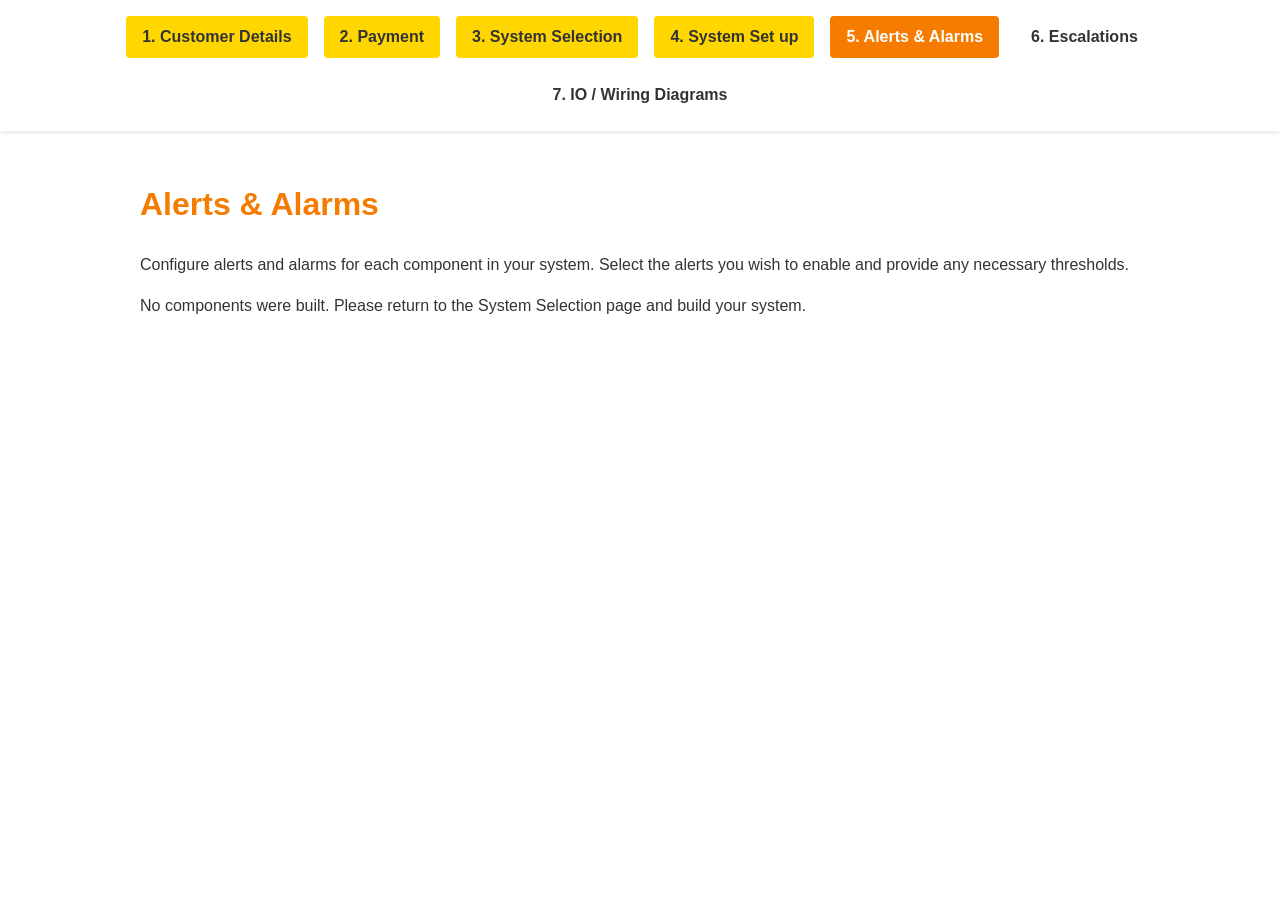
<file: alerts-alarms.html>
<!DOCTYPE html>
<html lang="en">
<head>
    <meta charset="UTF-8">
    <meta name="viewport" content="width=device-width, initial-scale=1.0">
    <title>Automation Telemetry Dashboard – Alerts &amp; Alarms</title>
    <link rel="stylesheet" href="style.css">
</head>
<body>
<header>
    <nav>
        <a href="customer-details.html" class="nav-step completed">1. Customer Details</a>
        <a href="payment.html" class="nav-step completed">2. Payment</a>
        <a href="system-selection.html" class="nav-step completed">3. System Selection</a>
        <a href="system-setup.html" class="nav-step completed">4. System Set up</a>
        <a href="alerts-alarms.html" class="nav-step active">5. Alerts &amp; Alarms</a>
        <a href="escalations.html" class="nav-step">6. Escalations</a>
        <a href="io-wiring.html" class="nav-step">7. IO / Wiring Diagrams</a>
    </nav>
</header>
    <div class="content">
        <h1>Alerts &amp; Alarms</h1>
        <p>Configure alerts and alarms for each component in your system. Select the alerts you wish to enable and provide any necessary thresholds.</p>
        <div id="alerts-container"></div>
        <script>
        document.addEventListener('DOMContentLoaded', function() {
            const container = document.getElementById('alerts-container');
            let comps;
            try {
                comps = JSON.parse(localStorage.getItem('selectedComponents') || '[]');
            } catch (e) {
                comps = [];
            }
            if (!Array.isArray(comps) || comps.length === 0) {
                const msg = document.createElement('p');
                msg.textContent = 'No components were built. Please return to the System Selection page and build your system.';
                container.appendChild(msg);
                return;
            }
            // Compute counts to assign numbers for duplicates
            const totalCounts = {};
            comps.forEach(t => totalCounts[t] = (totalCounts[t] || 0) + 1);
            const runningCounts = {};
            // Helper functions to generate alert options for each type
            function storageAlerts(compIndex) {
                return `
                <div class="alert-row">
                    <label class="enable-label"><input type="checkbox" id="sv-high-${compIndex}"> Enable</label>
                    <span class="alert-name">High Alarm</span>
                    <div class="unit-options">
                        <label><input type="radio" name="sv-high-unit-${compIndex}" value="mm" checked> mm</label>
                        <label><input type="radio" name="sv-high-unit-${compIndex}" value="%"> %</label>
                        <label><input type="radio" name="sv-high-unit-${compIndex}" value="L"> L</label>
                    </div>
                    <input type="text" id="sv-high-threshold-${compIndex}" placeholder="Threshold">
                </div>
                <div class="alert-row">
                    <label class="enable-label"><input type="checkbox" id="sv-highhigh-${compIndex}"> Enable</label>
                    <span class="alert-name">High High Alarm</span>
                    <div class="unit-options">
                        <label><input type="radio" name="sv-highhigh-unit-${compIndex}" value="mm" checked> mm</label>
                        <label><input type="radio" name="sv-highhigh-unit-${compIndex}" value="%"> %</label>
                        <label><input type="radio" name="sv-highhigh-unit-${compIndex}" value="L"> L</label>
                    </div>
                    <input type="text" id="sv-highhigh-threshold-${compIndex}" placeholder="Threshold">
                </div>
                <div class="alert-row">
                    <label class="enable-label"><input type="checkbox" id="sv-low-${compIndex}"> Enable</label>
                    <span class="alert-name">Low Alarm</span>
                    <div class="unit-options">
                        <label><input type="radio" name="sv-low-unit-${compIndex}" value="mm" checked> mm</label>
                        <label><input type="radio" name="sv-low-unit-${compIndex}" value="%"> %</label>
                        <label><input type="radio" name="sv-low-unit-${compIndex}" value="L"> L</label>
                    </div>
                    <input type="text" id="sv-low-threshold-${compIndex}" placeholder="Threshold">
                </div>
                <div class="alert-row">
                    <label class="enable-label"><input type="checkbox" id="sv-lowlow-${compIndex}"> Enable</label>
                    <span class="alert-name">Low Low Alarm</span>
                    <div class="unit-options">
                        <label><input type="radio" name="sv-lowlow-unit-${compIndex}" value="mm" checked> mm</label>
                        <label><input type="radio" name="sv-lowlow-unit-${compIndex}" value="%"> %</label>
                        <label><input type="radio" name="sv-lowlow-unit-${compIndex}" value="L"> L</label>
                    </div>
                    <input type="text" id="sv-lowlow-threshold-${compIndex}" placeholder="Threshold">
                </div>
                `;
            }
            function pumpAlerts(compIndex) {
                return `
                <div class="form-group alert-row"><label class="enable-label"><input type="checkbox" id="pump-runtime-${compIndex}"> Enable</label><span class="alert-name">Run Time Exceeded</span></div>
                <div class="form-group alert-row"><label class="enable-label"><input type="checkbox" id="pump-starts-${compIndex}"> Enable</label><span class="alert-name">Number of Starts Exceeded</span></div>
                <div class="form-group alert-row"><label class="enable-label"><input type="checkbox" id="pump-failed-start-${compIndex}"> Enable</label><span class="alert-name">Failed to Start</span></div>
                <div class="form-group alert-row"><label class="enable-label"><input type="checkbox" id="pump-failed-stop-${compIndex}"> Enable</label><span class="alert-name">Failed to Stop</span></div>
                `;
            }
            function stirrerAlerts(compIndex) {
                return `
                <div class="form-group alert-row"><label class="enable-label"><input type="checkbox" id="stirrer-runtime-${compIndex}"> Enable</label><span class="alert-name">Run Time Exceeded</span></div>
                <div class="form-group alert-row"><label class="enable-label"><input type="checkbox" id="stirrer-starts-${compIndex}"> Enable</label><span class="alert-name">Number of Starts Exceeded</span></div>
                <div class="form-group alert-row"><label class="enable-label"><input type="checkbox" id="stirrer-failed-start-${compIndex}"> Enable</label><span class="alert-name">Failed to Start</span></div>
                <div class="form-group alert-row"><label class="enable-label"><input type="checkbox" id="stirrer-failed-stop-${compIndex}"> Enable</label><span class="alert-name">Failed to Stop</span></div>
                `;
            }
            function valveAlerts(compIndex) {
                return `
                <div class="form-group alert-row"><label class="enable-label"><input type="checkbox" id="valve-open-${compIndex}"> Enable</label><span class="alert-name">Valve Stuck Open</span></div>
                <div class="form-group alert-row"><label class="enable-label"><input type="checkbox" id="valve-closed-${compIndex}"> Enable</label><span class="alert-name">Valve Stuck Closed</span></div>
                <div class="form-group alert-row"><label class="enable-label"><input type="checkbox" id="valve-fault-${compIndex}"> Enable</label><span class="alert-name">Valve Position Fault</span></div>
                `;
            }
            function flowRateAlerts(compIndex) {
                return `
<div class="alert-row">
                    <label class="enable-label"><input type="checkbox" id="fr-high-${compIndex}"> Enable</label>
                    <span class="alert-name">Flow Rate High</span>
                    <input type="text" id="fr-high-threshold-${compIndex}" placeholder="Threshold">
                </div>
<div class="alert-row">
                    <label class="enable-label"><input type="checkbox" id="fr-low-${compIndex}"> Enable</label>
                    <span class="alert-name">Flow Rate Low</span>
                    <input type="text" id="fr-low-threshold-${compIndex}" placeholder="Threshold">
                </div>
                `;
            }
            function flowVolumeAlerts(compIndex) {
                return `
                <div class="form-group alert-row">
                    <label class="enable-label"><input type="checkbox" id="fv-high-${compIndex}"> Enable</label>
                    <span class="alert-name">Volume High</span>
                    <input type="text" id="fv-high-threshold-${compIndex}" placeholder="Threshold">
                </div>
                <div class="form-group alert-row">
                    <label class="enable-label"><input type="checkbox" id="fv-low-${compIndex}"> Enable</label>
                    <span class="alert-name">Volume Low</span>
                    <input type="text" id="fv-low-threshold-${compIndex}" placeholder="Threshold">
                </div>
                `;
            }
            function pressureAlerts(compIndex) {
                return `
                <div class="form-group alert-row">
                    <label class="enable-label"><input type="checkbox" id="pressure-high-${compIndex}"> Enable</label>
                    <span class="alert-name">Pressure High</span>
                    <input type="text" id="pressure-high-threshold-${compIndex}" placeholder="Threshold">
                </div>
                <div class="form-group alert-row">
                    <label class="enable-label"><input type="checkbox" id="pressure-low-${compIndex}"> Enable</label>
                    <span class="alert-name">Pressure Low</span>
                    <input type="text" id="pressure-low-threshold-${compIndex}" placeholder="Threshold">
                </div>
                `;
            }
            function irrigatorAlerts(compIndex) {
                return `
                <div class="form-group alert-row"><label class="enable-label"><input type="checkbox" id="irr-flow-high-${compIndex}"> Enable</label><span class="alert-name">Irrigator Flow High</span></div>
                <div class="form-group alert-row"><label class="enable-label"><input type="checkbox" id="irr-flow-low-${compIndex}"> Enable</label><span class="alert-name">Irrigator Flow Low</span></div>
                <div class="form-group alert-row"><label class="enable-label"><input type="checkbox" id="irr-pressure-${compIndex}"> Enable</label><span class="alert-name">Irrigator Pressure Alarm</span></div>
                `;
            }
            function timerAlerts(compIndex) {
                return `
                <div class="form-group alert-row"><label class="enable-label"><input type="checkbox" id="timer-on-delay-${compIndex}"> Enable</label><span class="alert-name">On Delay Exceeded</span></div>
                <div class="form-group alert-row"><label class="enable-label"><input type="checkbox" id="timer-off-delay-${compIndex}"> Enable</label><span class="alert-name">Off Delay Exceeded</span></div>
                `;
            }
            function safetyAlerts(compIndex) {
                return `
                <div class="form-group alert-row"><label class="enable-label"><input type="checkbox" id="safety-trigger-${compIndex}"> Enable</label><span class="alert-name">Safety Triggered</span></div>
                <div class="form-group alert-row"><label class="enable-label"><input type="checkbox" id="safety-reset-${compIndex}"> Enable</label><span class="alert-name">Safety Reset</span></div>
                `;
            }
            // Main generator function for a component's alerts
            function getAlertsHTML(type, displayName, compIndex) {
                // Use a custom alert-list container instead of the generic config-grid to control layout
                let html = `<h2>${displayName} Alerts</h2><div class="alert-list">`;
                // Normalize storage vessel synonyms
                if (type === 'Storage Vessel' || type === 'Water Tank' || type === 'Pond' || type === 'Sump') {
                    html += storageAlerts(compIndex);
                } else if (type === 'Pump') {
                    html += pumpAlerts(compIndex);
                } else if (type === 'Stirrer') {
                    html += stirrerAlerts(compIndex);
                } else if (type === 'Valve') {
                    html += valveAlerts(compIndex);
                } else if (type.startsWith('Flow Meter') && type.includes('Flow Rate')) {
                    html += flowRateAlerts(compIndex);
                } else if (type.startsWith('Flow Meter') && type.includes('Flow Volume')) {
                    html += flowVolumeAlerts(compIndex);
                } else if (type === 'Pressure') {
                    html += pressureAlerts(compIndex);
                } else if (type === 'Irrigator') {
                    html += irrigatorAlerts(compIndex);
                } else if (type === 'Timer') {
                    html += timerAlerts(compIndex);
                } else if (type === 'Safeties') {
                    html += safetyAlerts(compIndex);
                } else {
                    // Default generic: single alert to indicate generic fault
                    html += `<div class="form-group"><label><input type="checkbox" id="generic-fault-${compIndex}"> Fault Alarm</label></div>`;
                }
                html += '</div>';
                return html;
            }
            // Generate sections for each selected component
            comps.forEach((type, index) => {
                runningCounts[type] = (runningCounts[type] || 0) + 1;
                const number = runningCounts[type];
                const displayName = totalCounts[type] > 1 ? `${type} ${number}` : type;
                const section = document.createElement('div');
                section.classList.add('alert-config');
                section.innerHTML = getAlertsHTML(type, displayName, index);
                container.appendChild(section);
            });
        });
        </script>
    </div>
</body>
</html>
</file>
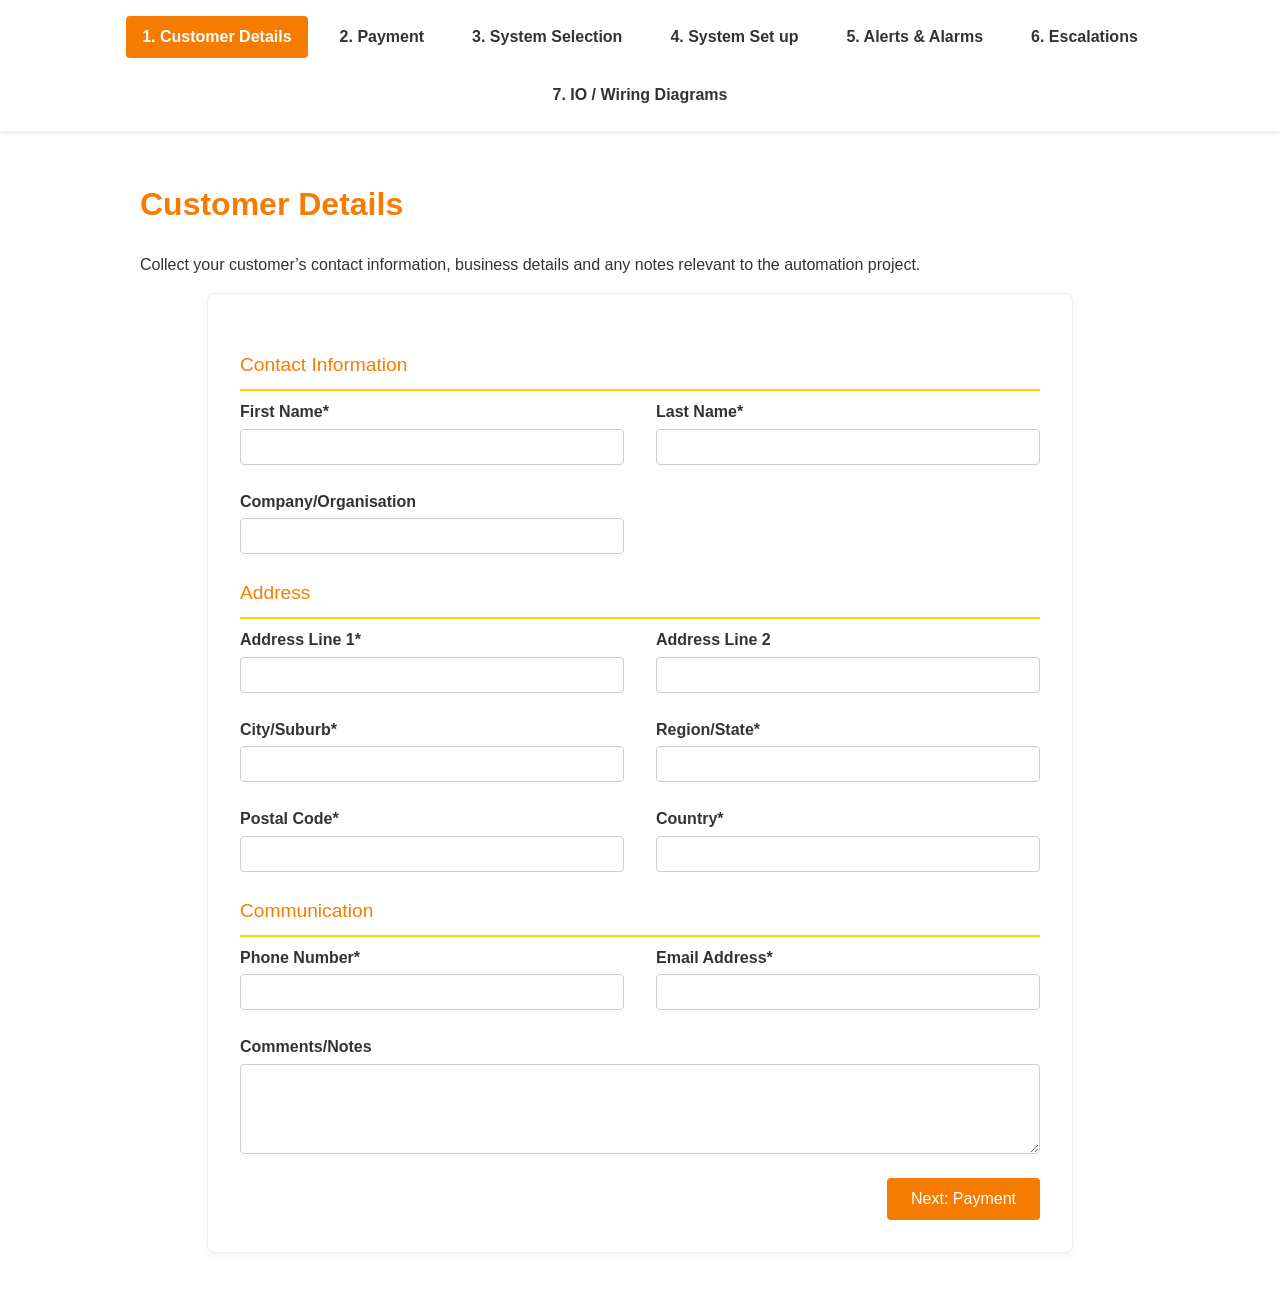
<file: customer-details.html>
<!DOCTYPE html>
<html lang="en">
<head>
    <meta charset="UTF-8">
    <meta name="viewport" content="width=device-width, initial-scale=1.0">
    <title>Automation Telemetry Dashboard – Customer Details</title>
    <link rel="stylesheet" href="style.css">
</head>
<body>
<header>
    <nav>
        <a href="customer-details.html" class="nav-step active">1. Customer Details</a>
        <a href="payment.html" class="nav-step">2. Payment</a>
        <a href="system-selection.html" class="nav-step">3. System Selection</a>
        <a href="system-setup.html" class="nav-step">4. System Set up</a>
        <a href="alerts-alarms.html" class="nav-step">5. Alerts &amp; Alarms</a>
        <a href="escalations.html" class="nav-step">6. Escalations</a>
        <a href="io-wiring.html" class="nav-step">7. IO / Wiring Diagrams</a>
    </nav>
</header>
<div class="content">
    <h1>Customer Details</h1>
    <p>Collect your customer’s contact information, business details and any notes relevant to the automation project.</p>
    <div class="form-container">
        <form action="payment.html" method="get">
            <div class="section-header">Contact Information</div>
            <div class="form-grid">
                <div class="form-group">
                    <label for="first-name">First Name*</label>
                    <input type="text" id="first-name" name="firstName" required>
                </div>
                <div class="form-group">
                    <label for="last-name">Last Name*</label>
                    <input type="text" id="last-name" name="lastName" required>
                </div>
                <div class="form-group">
                    <label for="company">Company/Organisation</label>
                    <input type="text" id="company" name="company">
                </div>
            </div>
            <div class="section-header">Address</div>
            <div class="form-grid">
                <div class="form-group">
                    <label for="address-line1">Address Line 1*</label>
                    <input type="text" id="address-line1" name="addressLine1" required>
                </div>
                <div class="form-group">
                    <label for="address-line2">Address Line 2</label>
                    <input type="text" id="address-line2" name="addressLine2">
                </div>
                <div class="form-group">
                    <label for="city">City/Suburb*</label>
                    <input type="text" id="city" name="city" required>
                </div>
                <div class="form-group">
                    <label for="region">Region/State*</label>
                    <input type="text" id="region" name="region" required>
                </div>
                <div class="form-group">
                    <label for="postal-code">Postal Code*</label>
                    <input type="text" id="postal-code" name="postalCode" required>
                </div>
                <div class="form-group">
                    <label for="country">Country*</label>
                    <input type="text" id="country" name="country" required>
                </div>
            </div>
            <div class="section-header">Communication</div>
            <div class="form-grid">
                <div class="form-group">
                    <label for="phone">Phone Number*</label>
                    <input type="tel" id="phone" name="phone" required>
                </div>
                <div class="form-group">
                    <label for="email">Email Address*</label>
                    <input type="email" id="email" name="email" required>
                </div>
                <div class="form-group" style="grid-column: 1 / -1;">
                    <label for="notes">Comments/Notes</label>
                    <textarea id="notes" name="notes" rows="4"></textarea>
                </div>
            </div>
            <div style="margin-top: 1.5rem; text-align: right;">
                <button type="submit" class="btn">Next: Payment</button>
            </div>
        </form>
    </div>
</div>
</body>
</html>
</file>
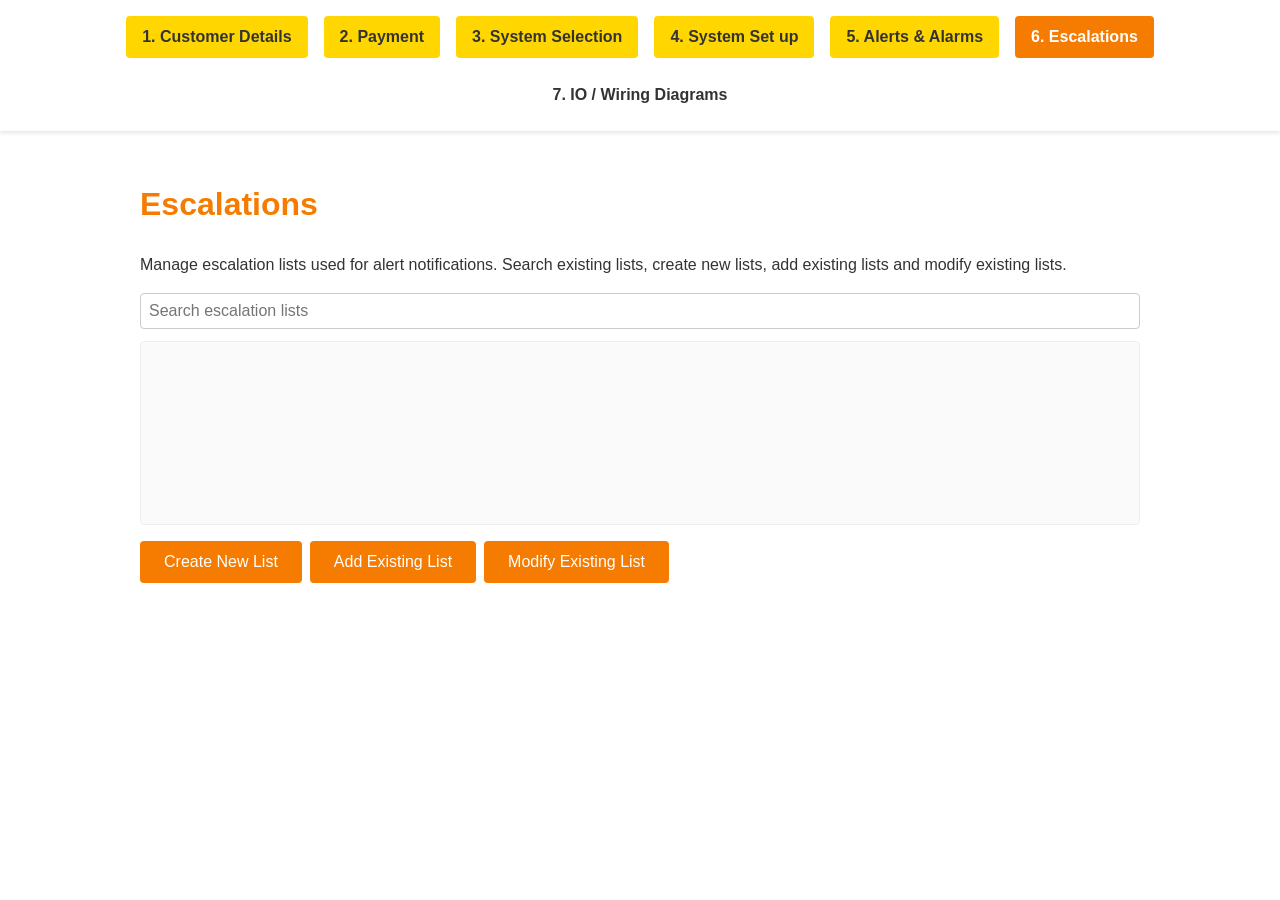
<file: escalations.html>
<!DOCTYPE html>
<html lang="en">
<head>
    <meta charset="UTF-8">
    <meta name="viewport" content="width=device-width, initial-scale=1.0">
    <title>Automation Telemetry Dashboard – Escalations</title>
    <link rel="stylesheet" href="style.css">
</head>
<body>
<header>
    <nav>
        <a href="customer-details.html" class="nav-step completed">1. Customer Details</a>
        <a href="payment.html" class="nav-step completed">2. Payment</a>
        <a href="system-selection.html" class="nav-step completed">3. System Selection</a>
        <a href="system-setup.html" class="nav-step completed">4. System Set up</a>
        <a href="alerts-alarms.html" class="nav-step completed">5. Alerts &amp; Alarms</a>
        <a href="escalations.html" class="nav-step active">6. Escalations</a>
        <a href="io-wiring.html" class="nav-step">7. IO / Wiring Diagrams</a>
    </nav>
</header>
<div class="content">
    <h1>Escalations</h1>
    <p>Manage escalation lists used for alert notifications. Search existing lists, create new lists, add existing lists and modify existing lists.</p>
    <div class="escalation-tools">
        <input type="text" id="searchLists" class="search-input" placeholder="Search escalation lists">
        <div id="listDisplay" class="list-display"></div>
        <div class="button-row">
            <button class="btn" id="createList">Create New List</button>
            <button class="btn" id="addExistingList">Add Existing List</button>
            <button class="btn" id="modifyList">Modify Existing List</button>
        </div>
    </div>
    <!-- Modal dialog for modifying existing lists -->
    <div id="modifyDialog" class="modal hidden">
        <div class="modal-content">
            <h2>Modify Escalation List</h2>
            <input type="text" id="searchListsModal" class="search-input" placeholder="Search lists">
            <ul id="existingLists" class="list-display"></ul>
            <div class="button-row">
                <button class="btn" id="newUser">Create New User</button>
                <button class="btn" id="addUser">Add Existing User</button>
                <button class="btn secondary" id="closeDialog">Close</button>
            </div>
        </div>
    </div>
</div>
<script>
// Placeholder JavaScript for escalations page
document.addEventListener('DOMContentLoaded', function() {
    const modifyDialog = document.getElementById('modifyDialog');
    const modifyBtn = document.getElementById('modifyList');
    const closeBtn = document.getElementById('closeDialog');
    // Show dialog when modify is clicked
    modifyBtn.addEventListener('click', () => {
        modifyDialog.classList.remove('hidden');
    });
    // Hide dialog when close is clicked
    closeBtn.addEventListener('click', () => {
        modifyDialog.classList.add('hidden');
    });
});
</script>
</body>
</html>
</file>
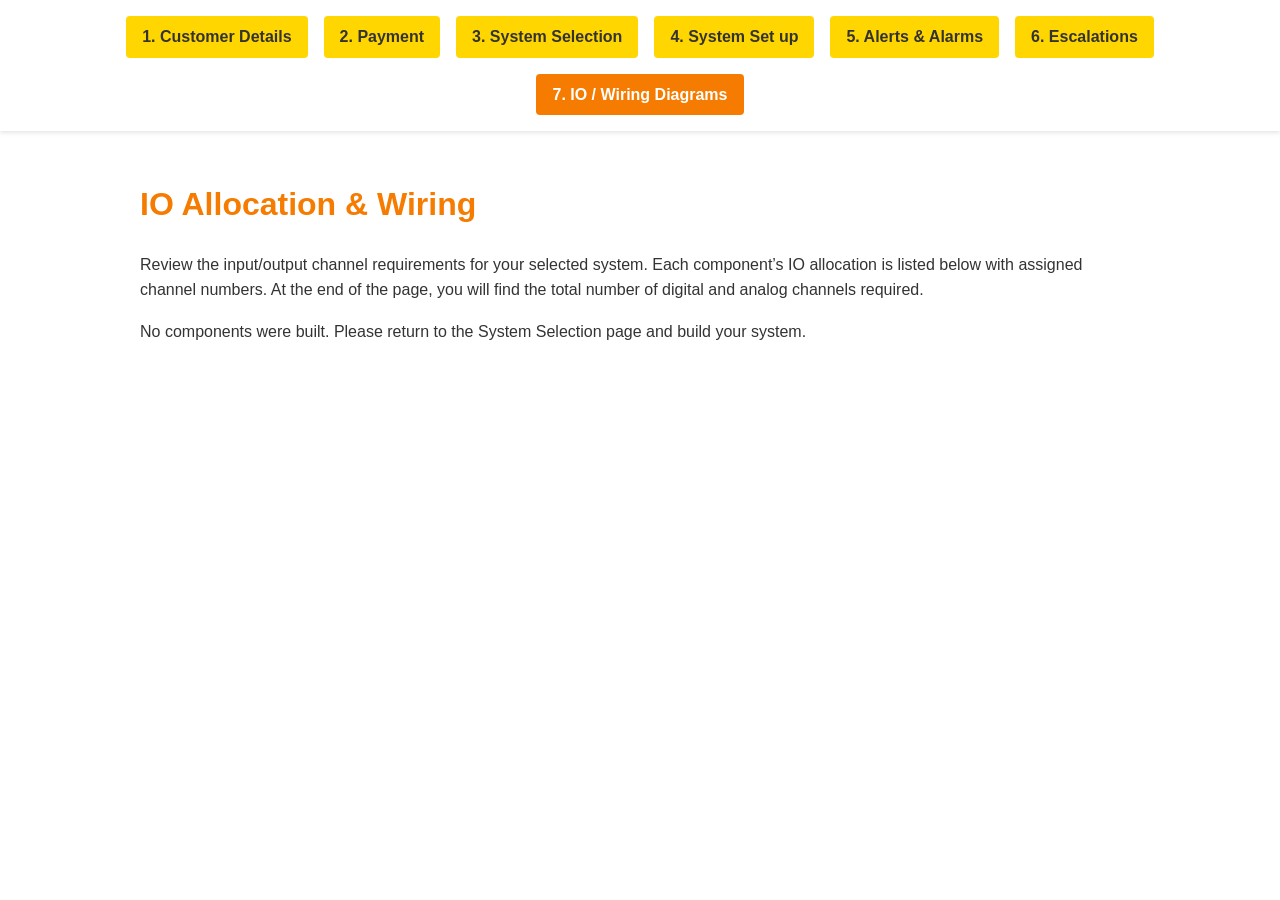
<file: io-wiring.html>
<!DOCTYPE html>
<html lang="en">
<head>
    <meta charset="UTF-8">
    <meta name="viewport" content="width=device-width, initial-scale=1.0">
    <title>Automation Telemetry Dashboard – IO / Wiring Diagrams</title>
    <link rel="stylesheet" href="style.css">
</head>
<body>
<header>
    <nav>
        <a href="customer-details.html" class="nav-step completed">1. Customer Details</a>
        <a href="payment.html" class="nav-step completed">2. Payment</a>
        <a href="system-selection.html" class="nav-step completed">3. System Selection</a>
        <a href="system-setup.html" class="nav-step completed">4. System Set up</a>
        <a href="alerts-alarms.html" class="nav-step completed">5. Alerts &amp; Alarms</a>
        <a href="escalations.html" class="nav-step completed">6. Escalations</a>
        <a href="io-wiring.html" class="nav-step active">7. IO / Wiring Diagrams</a>
    </nav>
</header>
<div class="content">
    <h1>IO Allocation &amp; Wiring</h1>
    <p>Review the input/output channel requirements for your selected system. Each component’s IO allocation is listed below with assigned channel numbers. At the end of the page, you will find the total number of digital and analog channels required.</p>
    <div id="io-container"></div>
    <script>
    document.addEventListener('DOMContentLoaded', function() {
        const container = document.getElementById('io-container');
        let comps;
        try {
            comps = JSON.parse(localStorage.getItem('selectedComponents') || '[]');
        } catch (e) {
            comps = [];
        }
        if (!Array.isArray(comps) || comps.length === 0) {
            const msg = document.createElement('p');
            msg.textContent = 'No components were built. Please return to the System Selection page and build your system.';
            container.appendChild(msg);
            return;
        }
        // Count total occurrences to number duplicates
        const totalCounts = {};
        comps.forEach(t => totalCounts[t] = (totalCounts[t] || 0) + 1);
        const runningCounts = {};
        // Global IO counters
        let diCounter = 1;
        let doCounter = 1;
        let aiCounter = 1;
        let aoCounter = 1;
        // Define IO templates per component type
        function getIOMap(type) {
            // Normalize storage names
            if (type === 'Storage Vessel' || type === 'Water Tank' || type === 'Pond' || type === 'Sump') {
                return [ { ioType: 'AI', desc: 'Level Sensor' } ];
            }
            if (type === 'Pump') {
                return [ { ioType: 'DI', desc: 'Run Feedback' }, { ioType: 'DI', desc: 'Fault Feedback' }, { ioType: 'DO', desc: 'Pump Run/Enable Output' } ];
            }
            if (type === 'Stirrer') {
                return [ { ioType: 'DI', desc: 'Run Feedback' }, { ioType: 'DI', desc: 'Fault Feedback' }, { ioType: 'DO', desc: 'Stirrer Run/Enable Output' } ];
            }
            if (type === 'Valve') {
                return [ { ioType: 'DO', desc: 'Open/Close Command' }, { ioType: 'DI', desc: 'Open Position Feedback' }, { ioType: 'DI', desc: 'Closed Position Feedback' } ];
            }
            if (type.startsWith('Flow Meter') && type.includes('Flow Rate')) {
                return [ { ioType: 'AI', desc: 'Flow Rate Input' } ];
            }
            if (type.startsWith('Flow Meter') && type.includes('Flow Volume')) {
                return [ { ioType: 'DI', desc: 'Flow Volume Input' } ];
            }
            if (type === 'Pressure') {
                return [ { ioType: 'AI', desc: 'Pressure Input' } ];
            }
            if (type === 'Irrigator') {
                return [ { ioType: 'DI', desc: 'Run Feedback' }, { ioType: 'DI', desc: 'Fault Feedback' }, { ioType: 'DO', desc: 'Irrigator Run/Enable Output' } ];
            }
            if (type === 'Timer') {
                return [ { ioType: 'DI', desc: 'Timer Start' }, { ioType: 'DI', desc: 'Timer Reset' }, { ioType: 'DO', desc: 'Timer Output' } ];
            }
            if (type === 'Safeties') {
                return [ { ioType: 'DI', desc: 'Safety Trigger' }, { ioType: 'DI', desc: 'Safety Reset' }, { ioType: 'DO', desc: 'Safety Acknowledge' } ];
            }
            // Generic unknown device: single digital input
            return [ { ioType: 'DI', desc: 'Generic Input' } ];
        }
        // Iterate through components and build IO cards
        comps.forEach((type, index) => {
            runningCounts[type] = (runningCounts[type] || 0) + 1;
            const number = runningCounts[type];
            const displayName = totalCounts[type] > 1 ? `${type} ${number}` : type;
            const ioList = getIOMap(type);
            let rows = '';
            ioList.forEach(io => {
                let channel;
                switch(io.ioType) {
                    case 'DI':
                        channel = `DI:${diCounter++}`;
                        break;
                    case 'DO':
                        channel = `DO:${doCounter++}`;
                        break;
                    case 'AI':
                        channel = `AI:${aiCounter++}`;
                        break;
                    case 'AO':
                        channel = `AO:${aoCounter++}`;
                        break;
                    default:
                        channel = '';
                }
                rows += `<tr><td>${io.ioType}</td><td>${io.desc}</td><td>${channel}</td></tr>`;
            });
            const section = document.createElement('div');
            section.classList.add('io-config');
            section.innerHTML = `<h2>${displayName} IO Allocation</h2><table class="io-table"><thead><tr><th>Type</th><th>Description</th><th>Channel</th></tr></thead><tbody>${rows}</tbody></table>`;
            container.appendChild(section);
        });
        // Totals summary
        const totals = document.createElement('div');
        totals.classList.add('io-totals');
        totals.innerHTML = `<h2>Total IO Requirements</h2><p>Digital Inputs (DI): ${diCounter - 1}</p><p>Digital Outputs (DO): ${doCounter - 1}</p><p>Analog Inputs (AI): ${aiCounter - 1}</p><p>Analog Outputs (AO): ${aoCounter - 1}</p>`;
        container.appendChild(totals);
    });
    </script>
</div>
</body>
</html>
</file>
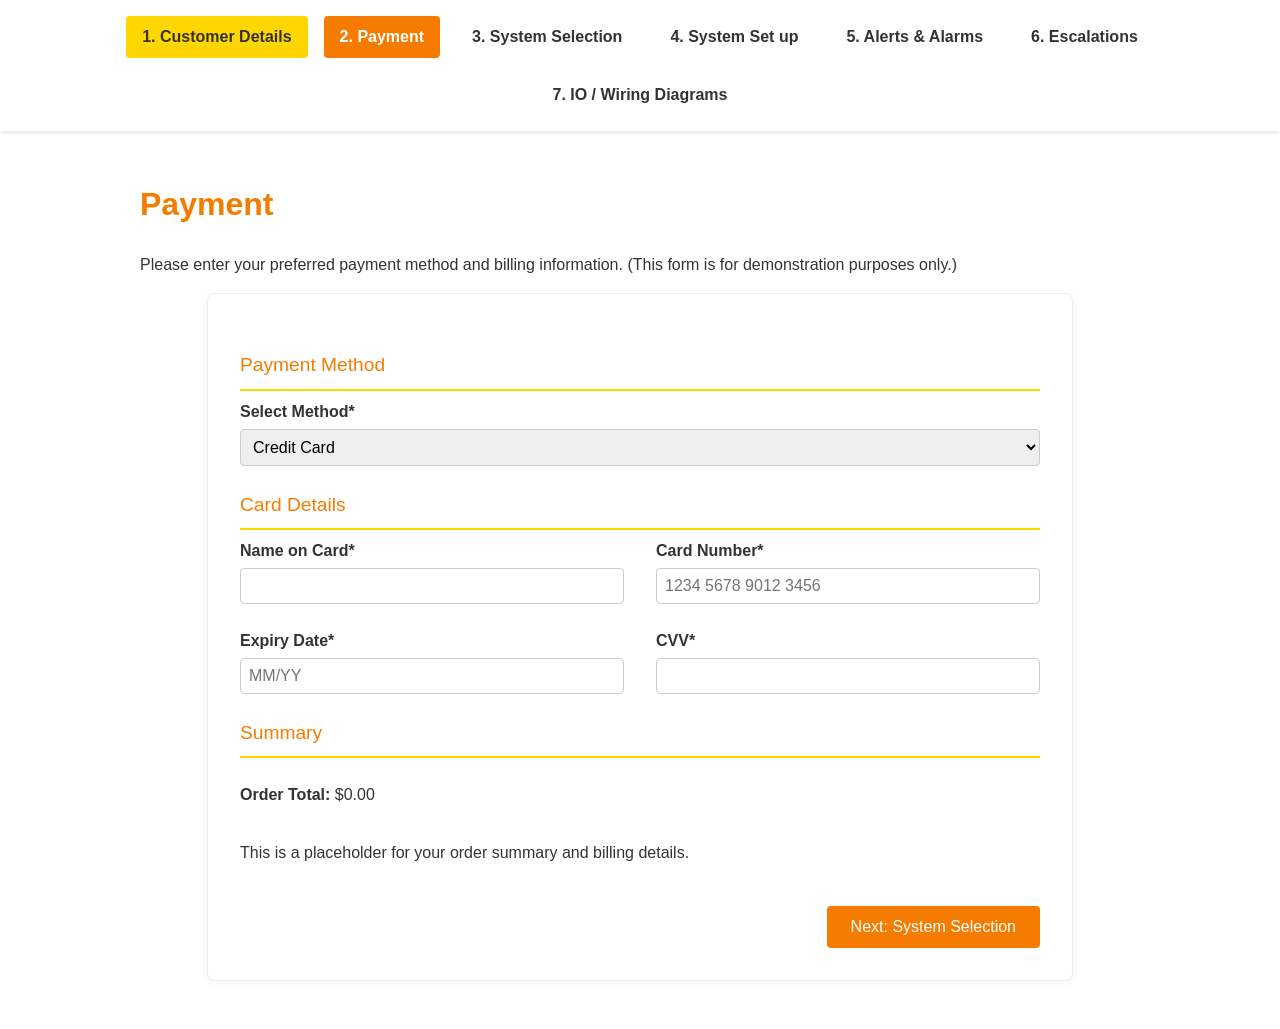
<file: payment.html>
<!DOCTYPE html>
<html lang="en">
<head>
    <meta charset="UTF-8">
    <meta name="viewport" content="width=device-width, initial-scale=1.0">
    <title>Automation Telemetry Dashboard – Payment</title>
    <link rel="stylesheet" href="style.css">
</head>
<body>
<header>
    <nav>
        <a href="customer-details.html" class="nav-step completed">1. Customer Details</a>
        <a href="payment.html" class="nav-step active">2. Payment</a>
        <a href="system-selection.html" class="nav-step">3. System Selection</a>
        <a href="system-setup.html" class="nav-step">4. System Set up</a>
        <a href="alerts-alarms.html" class="nav-step">5. Alerts &amp; Alarms</a>
        <a href="escalations.html" class="nav-step">6. Escalations</a>
        <a href="io-wiring.html" class="nav-step">7. IO / Wiring Diagrams</a>
    </nav>
</header>
<div class="content">
    <h1>Payment</h1>
    <p>Please enter your preferred payment method and billing information. (This form is for demonstration purposes only.)</p>
    <div class="form-container">
        <form action="system-selection.html" method="get">
            <div class="section-header">Payment Method</div>
            <div class="form-grid">
                <div class="form-group" style="grid-column: 1 / -1;">
                    <label for="payment-method">Select Method*</label>
                    <select id="payment-method" name="paymentMethod" required>
                        <option value="credit">Credit Card</option>
                        <option value="debit">Debit Card</option>
                        <option value="po">Purchase Order</option>
                    </select>
                </div>
            </div>
            <div class="section-header">Card Details</div>
            <div class="form-grid">
                <div class="form-group">
                    <label for="card-name">Name on Card*</label>
                    <input type="text" id="card-name" name="cardName" required>
                </div>
                <div class="form-group">
                    <label for="card-number">Card Number*</label>
                    <input type="text" id="card-number" name="cardNumber" maxlength="19" pattern="[0-9]{16}" placeholder="1234 5678 9012 3456" required>
                </div>
                <div class="form-group">
                    <label for="expiry">Expiry Date*</label>
                    <input type="text" id="expiry" name="expiry" placeholder="MM/YY" required>
                </div>
                <div class="form-group">
                    <label for="cvv">CVV*</label>
                    <input type="password" id="cvv" name="cvv" maxlength="4" pattern="[0-9]{3,4}" required>
                </div>
            </div>
            <div class="section-header">Summary</div>
            <div class="form-grid">
                <div class="form-group" style="grid-column: 1 / -1;">
                    <p><strong>Order Total:</strong> $0.00</p>
                    <p>This is a placeholder for your order summary and billing details.</p>
                </div>
            </div>
            <div style="margin-top: 1.5rem; text-align: right;">
                <button type="submit" class="btn">Next: System Selection</button>
            </div>
        </form>
    </div>
</div>
</body>
</html>
</file>
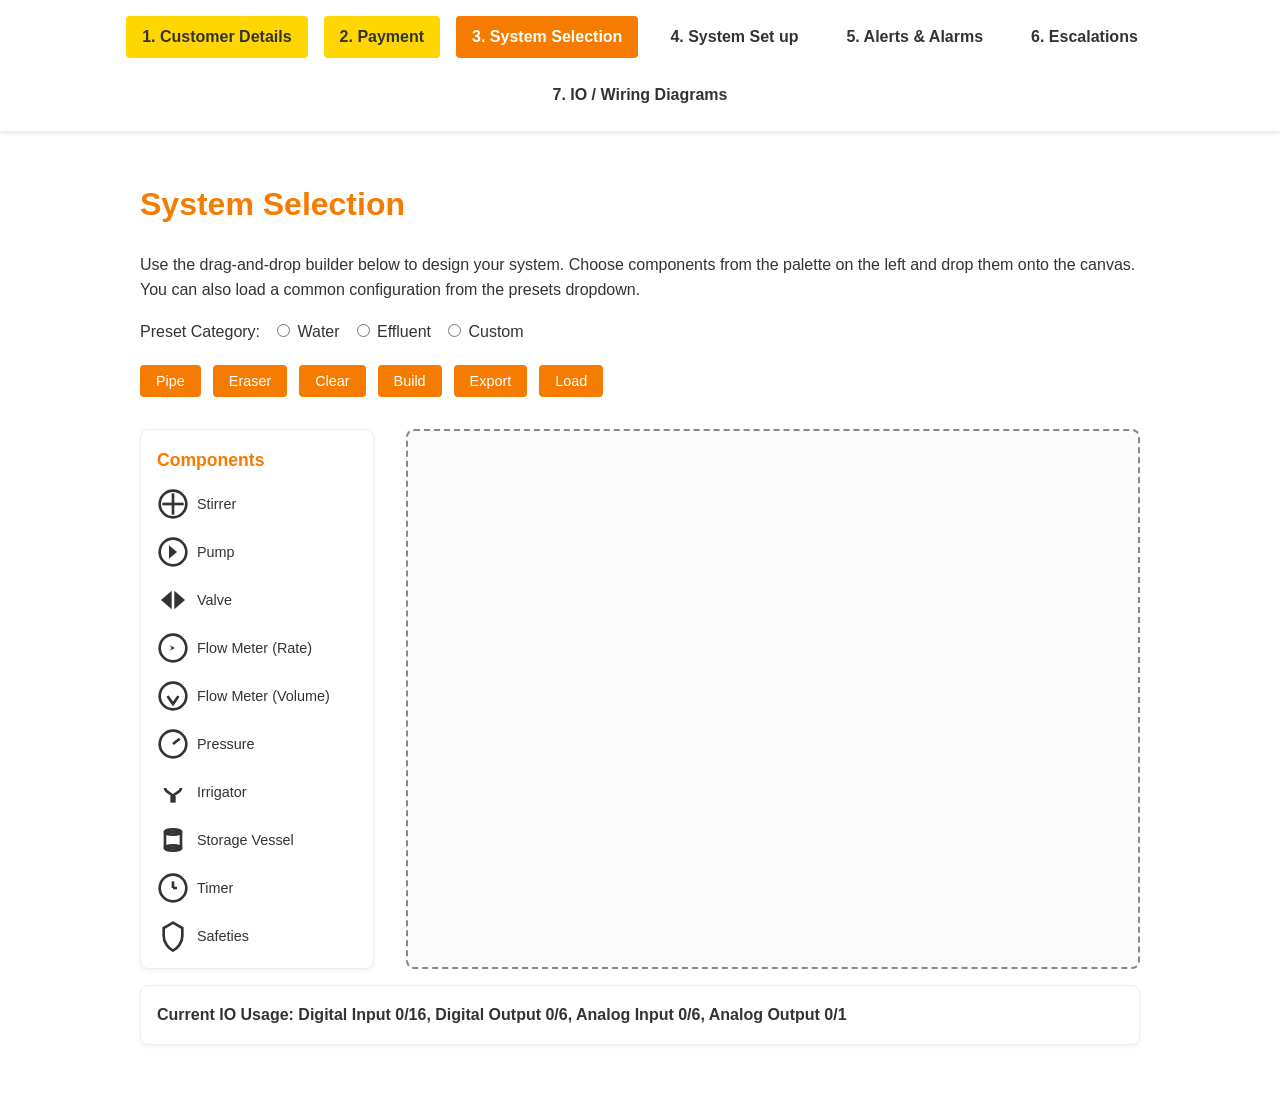
<file: system-selection.html>
<!DOCTYPE html>
<html lang="en">
<head>
    <meta charset="UTF-8">
    <meta name="viewport" content="width=device-width, initial-scale=1.0">
    <title>Automation Telemetry Dashboard – System Selection</title>
    <link rel="stylesheet" href="style.css">
</head>
<body>
<header>
    <nav>
        <a href="customer-details.html" class="nav-step completed">1. Customer Details</a>
        <a href="payment.html" class="nav-step completed">2. Payment</a>
        <a href="system-selection.html" class="nav-step active">3. System Selection</a>
        <a href="system-setup.html" class="nav-step">4. System Set up</a>
        <a href="alerts-alarms.html" class="nav-step">5. Alerts &amp; Alarms</a>
        <a href="escalations.html" class="nav-step">6. Escalations</a>
        <a href="io-wiring.html" class="nav-step">7. IO / Wiring Diagrams</a>
    </nav>
</header>
<div class="content">
    <h1>System Selection</h1>
    <p>Use the drag‑and‑drop builder below to design your system. Choose components from the palette on the left and drop them onto the canvas. You can also load a common configuration from the presets dropdown.</p>
    <!-- Controls bar: preset selection and action buttons -->
    <div class="controls">
        <!-- Preset category radio buttons row -->
        <div class="preset-groups">
            <span>Preset Category:</span>
            <label><input type="radio" name="preset-group" value="water"> Water</label>
            <label><input type="radio" name="preset-group" value="effluent"> Effluent</label>
            <label><input type="radio" name="preset-group" value="custom"> Custom</label>
        </div>
        <!-- Preset option list will be populated based on selected category -->
        <div class="preset-options" id="preset-options"></div>
        <!-- Tool buttons row: Pipe, Eraser, Clear, Build, Export, Load -->
        <div class="tool-buttons">
            <button id="pipe-btn" type="button" class="btn">Pipe</button>
            <button id="eraser-btn" type="button" class="btn">Eraser</button>
            <button id="clear-btn" type="button" class="btn">Clear</button>
            <button id="build-btn" type="button" class="btn">Build</button>
            <button id="export-btn" type="button" class="btn">Export</button>
            <button id="load-btn" type="button" class="btn">Load</button>
            <!-- Hidden file input for loading a saved configuration -->
            <input type="file" id="load-input" accept=".json" style="display: none;" />
        </div>
    </div>
    <div class="builder-container">
        <div class="palette">
            <h2>Components</h2>
            <!-- Each palette item has a data-type attribute used for drag events -->
            <div class="palette-item" draggable="true" data-type="Stirrer">
                <svg viewBox="0 0 24 24" xmlns="http://www.w3.org/2000/svg">
                    <circle cx="12" cy="12" r="10" stroke="currentColor" stroke-width="2" fill="none" />
                    <line x1="12" y1="4" x2="12" y2="20" stroke="currentColor" stroke-width="2" />
                    <line x1="4" y1="12" x2="20" y2="12" stroke="currentColor" stroke-width="2" />
                </svg>
                <span>Stirrer</span>
            </div>
            <div class="palette-item" draggable="true" data-type="Pump">
                <svg viewBox="0 0 24 24" xmlns="http://www.w3.org/2000/svg">
                    <circle cx="12" cy="12" r="10" stroke="currentColor" stroke-width="2" fill="none" />
                    <polygon points="9,7 15,12 9,17" fill="currentColor" />
                </svg>
                <span>Pump</span>
            </div>
            <div class="palette-item" draggable="true" data-type="Valve">
                <svg viewBox="0 0 24 24" xmlns="http://www.w3.org/2000/svg">
                    <polygon points="3,12 11,5 11,19" fill="currentColor" />
                    <polygon points="21,12 13,5 13,19" fill="currentColor" />
                </svg>
                <span>Valve</span>
            </div>
            <div class="palette-item" draggable="true" data-type="Flow Meter (Flow Rate)">
                <svg viewBox="0 0 24 24" xmlns="http://www.w3.org/2000/svg">
                    <circle cx="12" cy="12" r="10" stroke="currentColor" stroke-width="2" fill="none" />
                    <path d="M6 12h5l-1.5-2 4 2-4 2 1.5-2H6z" fill="currentColor" />
                </svg>
                <span>Flow Meter (Rate)</span>
            </div>
            <div class="palette-item" draggable="true" data-type="Flow Meter (Flow Volume)">
                <svg viewBox="0 0 24 24" xmlns="http://www.w3.org/2000/svg">
                    <circle cx="12" cy="12" r="10" stroke="currentColor" stroke-width="2" fill="none" />
                    <path d="M8 12c1 2 2 3 4 6 2-3 3-4 4-6" stroke="currentColor" stroke-width="2" fill="none" />
                </svg>
                <span>Flow Meter (Volume)</span>
            </div>
            <div class="palette-item" draggable="true" data-type="Pressure">
                <svg viewBox="0 0 24 24" xmlns="http://www.w3.org/2000/svg">
                    <circle cx="12" cy="12" r="10" stroke="currentColor" stroke-width="2" fill="none" />
                    <line x1="12" y1="12" x2="17" y2="8" stroke="currentColor" stroke-width="2" />
                </svg>
                <span>Pressure</span>
            </div>
            <div class="palette-item" draggable="true" data-type="Irrigator">
                <svg viewBox="0 0 24 24" xmlns="http://www.w3.org/2000/svg">
                    <rect x="10" y="15" width="4" height="5" fill="currentColor" />
                    <path d="M12 15c-3-3-6-3-6-6" stroke="currentColor" stroke-width="2" fill="none" />
                    <path d="M12 15c3-3 6-3 6-6" stroke="currentColor" stroke-width="2" fill="none" />
                </svg>
                <span>Irrigator</span>
            </div>
            <!-- Storage vessel merges Water Tank, Sump and Pond -->
            <div class="palette-item" draggable="true" data-type="Storage Vessel">
                <svg viewBox="0 0 24 24" xmlns="http://www.w3.org/2000/svg">
                    <!-- Use the tank icon as a generic vessel representation -->
                    <rect x="6" y="6" width="12" height="12" stroke="currentColor" stroke-width="2" fill="none" />
                    <ellipse cx="12" cy="6" rx="6" ry="2" stroke="currentColor" stroke-width="2" fill="none" />
                    <ellipse cx="12" cy="18" rx="6" ry="2" stroke="currentColor" stroke-width="2" fill="none" />
                </svg>
                <span>Storage Vessel</span>
            </div>

            <!-- Timer component for timed operations -->
            <div class="palette-item" draggable="true" data-type="Timer">
                <svg viewBox="0 0 24 24" xmlns="http://www.w3.org/2000/svg">
                    <!-- Clock outline -->
                    <circle cx="12" cy="12" r="10" stroke="currentColor" stroke-width="2" fill="none" />
                    <!-- Hour hand -->
                    <line x1="12" y1="12" x2="12" y2="7" stroke="currentColor" stroke-width="2" />
                    <!-- Minute hand -->
                    <line x1="12" y1="12" x2="15" y2="12" stroke="currentColor" stroke-width="2" />
                </svg>
                <span>Timer</span>
            </div>

            <!-- Safeties component for safety devices or interlocks -->
            <div class="palette-item" draggable="true" data-type="Safeties">
                <svg viewBox="0 0 24 24" xmlns="http://www.w3.org/2000/svg">
                    <!-- Shield shape -->
                    <path d="M12 2 L19 6 V12 C19 16.97 15.3 21.55 12 22.98 C8.7 21.55 5 16.97 5 12 V6 L12 2 Z" stroke="currentColor" stroke-width="2" fill="none" />
                </svg>
                <span>Safeties</span>
            </div>
        </div>
        <div class="canvas" id="canvas">
            <!-- SVG layer for connection lines -->
            <svg id="connections" class="connections-layer" xmlns="http://www.w3.org/2000/svg"></svg>
            <!-- Dropped items will appear here -->
        </div>
    </div>
    <!-- IO usage summary and warning area -->
    <div id="io-summary" class="io-summary"></div>
    <div id="io-warning" class="io-warning hidden"></div>
    <script>
        document.addEventListener('DOMContentLoaded', function() {
            const canvas = document.getElementById('canvas');
            const connections = document.getElementById('connections');
            // Remove any leftover items from previous sessions (when reloading the file in the same browser tab)
            const leftover = canvas.querySelectorAll('.item');
            leftover.forEach(el => el.remove());

            // Initialize marker for arrow heads
            connections.innerHTML = '<defs><marker id="arrow" markerWidth="10" markerHeight="6" refX="10" refY="3" orient="auto" markerUnits="strokeWidth"><path d="M0 0 L10 3 L0 6 z" fill="var(--color-primary)" /></marker></defs>';

            // Array of dropped components (DOM elements)
            const droppedItems = [];
            // Array of pipe connections: each has { start: DOM element, end: DOM element, line: SVGLineElement }
            const pipes = [];

            // Interaction mode: 'move' (default), 'drawPipe', 'erase', 'locked'
            let mode = 'move';
            // Start item for drawing a pipe
            let pipeStart = null;
            // Flag indicating the canvas is locked (after Build)
            let locked = false;

            /*
             * Hardware IO availability. Adjust these values to reflect the number of
             * digital and analogue inputs/outputs available on the controller.
             * DI = digital input, DO = digital output, AI = analog input, AO = analog output.
             */
            const hardwareIO = { DI: 16, AI: 6, DO: 6, AO: 1 };

            /**
             * Map component types to their IO requirements. Each entry returns an
             * array of objects with ioType and description. This mirrors the
             * allocation used on the IO/Wiring page.
             * @param {string} type
             * @returns {Array<{ioType: string, desc: string}>}
             */
            function getIOMap(type) {
                // Normalize storage names
                if (type === 'Storage Vessel' || type === 'Water Tank' || type === 'Pond' || type === 'Sump') {
                    return [ { ioType: 'AI', desc: 'Level Sensor' } ];
                }
                if (type === 'Pump') {
                    return [ { ioType: 'DI', desc: 'Run Feedback' }, { ioType: 'DI', desc: 'Fault Feedback' }, { ioType: 'DO', desc: 'Pump Run/Enable Output' } ];
                }
                if (type === 'Stirrer') {
                    return [ { ioType: 'DI', desc: 'Run Feedback' }, { ioType: 'DI', desc: 'Fault Feedback' }, { ioType: 'DO', desc: 'Stirrer Run/Enable Output' } ];
                }
                if (type === 'Valve') {
                    return [ { ioType: 'DO', desc: 'Open/Close Command' }, { ioType: 'DI', desc: 'Open Position Feedback' }, { ioType: 'DI', desc: 'Closed Position Feedback' } ];
                }
                if (type.startsWith('Flow Meter') && type.includes('Flow Rate')) {
                    return [ { ioType: 'AI', desc: 'Flow Rate Input' } ];
                }
                if (type.startsWith('Flow Meter') && type.includes('Flow Volume')) {
                    return [ { ioType: 'DI', desc: 'Flow Volume Input' } ];
                }
                if (type === 'Pressure') {
                    return [ { ioType: 'AI', desc: 'Pressure Input' } ];
                }
                if (type === 'Irrigator') {
                    return [ { ioType: 'DI', desc: 'Run Feedback' }, { ioType: 'DI', desc: 'Fault Feedback' }, { ioType: 'DO', desc: 'Irrigator Run/Enable Output' } ];
                }
                if (type === 'Timer') {
                    return [ { ioType: 'DI', desc: 'Timer Start' }, { ioType: 'DI', desc: 'Timer Reset' }, { ioType: 'DO', desc: 'Timer Output' } ];
                }
                if (type === 'Safeties') {
                    return [ { ioType: 'DI', desc: 'Safety Trigger' }, { ioType: 'DI', desc: 'Safety Reset' }, { ioType: 'DO', desc: 'Safety Acknowledge' } ];
                }
                // Generic unknown device: single digital input
                return [ { ioType: 'DI', desc: 'Generic Input' } ];
            }

            /**
             * Calculate the current IO usage based on dropped items and update the summary display.
             * Shows a warning if any count exceeds the available hardware IO.
             */
            function updateIOUsage() {
                let di = 0, ai = 0, doCount = 0, ao = 0;
                droppedItems.forEach(item => {
                    const type = item.dataset.type || '';
                    const list = getIOMap(type);
                    list.forEach(io => {
                        switch (io.ioType) {
                            case 'DI': di++; break;
                            case 'DO': doCount++; break;
                            case 'AI': ai++; break;
                            case 'AO': ao++; break;
                        }
                    });
                });
                const summaryEl = document.getElementById('io-summary');
                const warningEl = document.getElementById('io-warning');
                if (summaryEl) {
                    // Use descriptive labels instead of abbreviations (singular for clarity)
                    summaryEl.innerHTML = `Current IO Usage: Digital Input ${di}/${hardwareIO.DI}, Digital Output ${doCount}/${hardwareIO.DO}, Analog Input ${ai}/${hardwareIO.AI}, Analog Output ${ao}/${hardwareIO.AO}`;
                }
                // Build warning messages if any IO type exceeds the available hardware
                const messages = [];
                if (di > hardwareIO.DI) {
                    messages.push('The number of digital input points exceeds the available IO.');
                }
                if (doCount > hardwareIO.DO) {
                    messages.push('The number of digital output points exceeds the available IO.');
                }
                if (ai > hardwareIO.AI) {
                    messages.push('The number of analog input points exceeds the available IO.');
                }
                if (ao > hardwareIO.AO) {
                    messages.push('The number of analog output points exceeds the available IO.');
                }
                if (warningEl) {
                    if (messages.length > 0) {
                        // Join multiple messages with line breaks for clarity
                        warningEl.innerHTML = messages.join('<br>');
                        warningEl.classList.remove('hidden');
                    } else {
                        warningEl.innerHTML = '';
                        warningEl.classList.add('hidden');
                    }
                }
            }

            /**
             * Update the appearance of tool buttons based on current mode
             */
            function updateToolActiveStyles() {
                const pipeBtn = document.getElementById('pipe-btn');
                const eraserBtn = document.getElementById('eraser-btn');
                // Clear previous active state
                [pipeBtn, eraserBtn].forEach(btn => btn.classList.remove('active'));
                // Set active states
                if (mode === 'drawPipe') {
                    pipeBtn.classList.add('active');
                } else if (mode === 'erase') {
                    eraserBtn.classList.add('active');
                }
            }

            // Initialize IO usage display on page load
            updateIOUsage();

            /**
             * Create a new pipe between two items.
             * Stores the pipe data and updates its position.
             */
            function createPipe(startItem, endItem) {
                if (!startItem || !endItem || startItem === endItem) return;
                // Create SVG line element
                const line = document.createElementNS('http://www.w3.org/2000/svg', 'line');
                line.setAttribute('stroke', 'var(--color-primary)');
                line.setAttribute('stroke-width', '2');
                // Use arrow marker to indicate flow direction
                line.setAttribute('marker-end', 'url(#arrow)');
                connections.appendChild(line);
                const pipe = { start: startItem, end: endItem, line };
                pipes.push(pipe);
                // Add click event for eraser mode
                line.addEventListener('click', function(event) {
                    // Only act on eraser mode and if not locked
                    if (mode === 'erase' && !locked) {
                        removePipe(pipe);
                        // Prevent click from propagating to canvas
                        event.stopPropagation();
                    }
                });
                updatePipePosition(pipe);
            }

            /**
             * Update the position of a single pipe to match its start and end elements.
             */
            function updatePipePosition(pipe) {
                const { start, end, line } = pipe;
                const x1 = parseFloat(start.style.left) + start.offsetWidth / 2;
                const y1 = parseFloat(start.style.top) + start.offsetHeight / 2;
                const x2 = parseFloat(end.style.left) + end.offsetWidth / 2;
                const y2 = parseFloat(end.style.top) + end.offsetHeight / 2;
                line.setAttribute('x1', x1);
                line.setAttribute('y1', y1);
                line.setAttribute('x2', x2);
                line.setAttribute('y2', y2);
            }

            /**
             * Update positions of all pipes. Called after dragging an item.
             */
            function updateAllPipes() {
                pipes.forEach(pipe => updatePipePosition(pipe));
            }

            /**
             * Remove a pipe from the canvas and internal list.
             */
            function removePipe(pipe) {
                // Remove SVG line element
                if (pipe.line && pipe.line.parentNode) {
                    pipe.line.parentNode.removeChild(pipe.line);
                }
                // Remove from pipes array
                const idx = pipes.indexOf(pipe);
                if (idx >= 0) {
                    pipes.splice(idx, 1);
                }
            }

            /**
             * Remove a dropped component and any pipes connected to it.
             */
            function removeItem(item) {
                // Remove pipes connected to this item
                const toRemove = pipes.filter(pipe => pipe.start === item || pipe.end === item);
                toRemove.forEach(pipe => removePipe(pipe));
                // Remove from droppedItems array
                const index = droppedItems.indexOf(item);
                if (index >= 0) {
                    droppedItems.splice(index, 1);
                }
                // Remove DOM element
                if (item.parentNode) item.parentNode.removeChild(item);
                // Update all pipes positions (maybe not necessary) but keep consistent
                updateAllPipes();
                // Update IO usage after item removal
                updateIOUsage();
            }

            /**
             * Clear the entire canvas: remove all items and pipes.
             */
            function clearCanvas() {
                // Remove pipes
                pipes.slice().forEach(pipe => removePipe(pipe));
                // Remove items
                droppedItems.slice().forEach(item => {
                    if (item.parentNode) item.parentNode.removeChild(item);
                });
                droppedItems.length = 0;
                // Remove all line elements except defs
                const defs = connections.querySelector('defs');
                connections.innerHTML = '';
                if (defs) connections.appendChild(defs);
                // Reset mode and selection
                pipeStart = null;
                // Update IO usage after clearing
                updateIOUsage();
            }

            /**
             * Lock the canvas: disable further editing by turning off modes and dragging.
             */
            function lockCanvas() {
                locked = true;
                mode = 'locked';
                pipeStart = null;
                updateToolActiveStyles();
                // Disable draggable movement by removing mousedown listeners
                droppedItems.forEach(item => {
                    // Clone the element to remove its event listeners
                    const clone = item.cloneNode(true);
                    // Copy dataset attributes
                    clone.dataset.type = item.dataset.type;
                    clone.style.left = item.style.left;
                    clone.style.top = item.style.top;
                    // Replace original element in the DOM
                    if (item.parentNode) {
                        item.parentNode.replaceChild(clone, item);
                    }
                    // Update pipes references from old item to clone
                    pipes.forEach(pipe => {
                        if (pipe.start === item) pipe.start = clone;
                        if (pipe.end === item) pipe.end = clone;
                    });
                    // Replace in droppedItems array
                    const idx = droppedItems.indexOf(item);
                    if (idx >= 0) {
                        droppedItems[idx] = clone;
                    }
                    // For locked view, keep click events inert
                    clone.addEventListener('click', function(e) {
                        // Do nothing when locked
                    });
                });

                // After replacing items, update pipe positions to match clones
                updateAllPipes();

                // Store selected component types in localStorage for use in System Setup page
                try {
                    const componentTypes = droppedItems.map(item => item.dataset.type || '');
                    localStorage.setItem('selectedComponents', JSON.stringify(componentTypes));
                } catch (err) {
                    console.warn('Unable to store selected components to localStorage', err);
                }

                // Update IO usage summary after locking
                updateIOUsage();
            }

            // Function to make items movable
            function makeMovable(element) {
                element.addEventListener('mousedown', function(e) {
                    // Prevent dragging if locked
                    if (locked || mode === 'locked') return;
                    if (e.button !== 0) return;
                    e.preventDefault();
                    const startX = e.clientX;
                    const startY = e.clientY;
                    const origLeft = parseFloat(element.style.left);
                    const origTop = parseFloat(element.style.top);
                    const maxX = canvas.clientWidth - element.offsetWidth;
                    const maxY = canvas.clientHeight - element.offsetHeight;
                    function onMouseMove(ev) {
                        const dx = ev.clientX - startX;
                        const dy = ev.clientY - startY;
                        let newLeft = origLeft + dx;
                        let newTop = origTop + dy;
                        newLeft = Math.max(0, Math.min(newLeft, maxX));
                        newTop = Math.max(0, Math.min(newTop, maxY));
                        element.style.left = newLeft + 'px';
                        element.style.top = newTop + 'px';
                        // Update positions of all pipes after moving
                        updateAllPipes();
                    }
                    function onMouseUp() {
                        document.removeEventListener('mousemove', onMouseMove);
                        document.removeEventListener('mouseup', onMouseUp);
                    }
                    document.addEventListener('mousemove', onMouseMove);
                    document.addEventListener('mouseup', onMouseUp);
                });
            }

            // Drag start from palette
            const paletteItems = document.querySelectorAll('.palette-item');
            paletteItems.forEach(item => {
                item.addEventListener('dragstart', function(e) {
                    e.dataTransfer.setData('text/plain', this.dataset.type);
                });
            });

            // Allow dropping on canvas
            canvas.addEventListener('dragover', function(e) {
                e.preventDefault();
            });
            canvas.addEventListener('drop', function(e) {
                e.preventDefault();
                if (locked) return;
                const type = e.dataTransfer.getData('text/plain');
                if (!type) return;
                addItemByType(type, e);
            });

            /**
             * Create and add a new component of the given type to the canvas at a drop or specified location.
             * @param {string} type The component type (matching data-type from palette).
             * @param {MouseEvent|object} posEvent Drop event or object containing clientX/clientY to determine position.
             * @param {number} [leftVal] Optional explicit left coordinate within canvas.
             * @param {number} [topVal] Optional explicit top coordinate within canvas.
             */
            function addItemByType(type, posEvent, leftVal, topVal) {
                // Find corresponding palette template
                const paletteItem = document.querySelector(`.palette-item[data-type="${type}"]`);
                if (!paletteItem) return;
                const newItem = document.createElement('div');
                newItem.classList.add('item');
                newItem.innerHTML = paletteItem.innerHTML;
                newItem.dataset.type = type;
                // Determine position
                let left, top;
                if (typeof leftVal === 'number' && typeof topVal === 'number') {
                    left = leftVal;
                    top = topVal;
                } else {
                    const rect = canvas.getBoundingClientRect();
                    left = posEvent.clientX - rect.left - newItem.offsetWidth / 2;
                    top = posEvent.clientY - rect.top - newItem.offsetHeight / 2;
                }
                const maxX = canvas.clientWidth - newItem.offsetWidth;
                const maxY = canvas.clientHeight - newItem.offsetHeight;
                newItem.style.left = Math.max(0, Math.min(left, maxX)) + 'px';
                newItem.style.top = Math.max(0, Math.min(top, maxY)) + 'px';
                // Append and store
                canvas.appendChild(newItem);
                droppedItems.push(newItem);
                makeMovable(newItem);
                // Attach click handler for drawing/erasing
                newItem.addEventListener('click', function(event) {
                    event.stopPropagation();
                    if (locked) return;
                    if (mode === 'drawPipe') {
                        if (!pipeStart) {
                            pipeStart = newItem;
                            newItem.classList.add('selected-start');
                        } else {
                            pipeStart.classList.remove('selected-start');
                            createPipe(pipeStart, newItem);
                            pipeStart = null;
                        }
                    } else if (mode === 'erase') {
                        removeItem(newItem);
                    }
                });
                updateAllPipes();
                // After adding a new component, update IO usage
                updateIOUsage();
            }

            // Preset configurations loaded from provided JSON files. Types Sump, Pond and Water Tank are converted to Storage Vessel during loading.
            const presetConfigs = {
                'Fill Tank': {
                    items: [
                        { type: 'Pump', left: 20.5, top: 309.086 },
                        { type: 'Flow Meter (Flow Volume)', left: 98.5, top: 309.586 },
                        { type: 'Pressure', left: 233.5, top: 308.586 },
                        { type: 'Water Tank', left: 343.5, top: 309.586 }
                    ],
                    pipes: [
                        { startIndex: 0, endIndex: 1 },
                        { startIndex: 1, endIndex: 2 },
                        { startIndex: 2, endIndex: 3 }
                    ]
                },
                'Drain Tank': {
                    items: [
                        { type: 'Water Tank', left: 136.5, top: 328.586 },
                        { type: 'Pump', left: 239.5, top: 330.586 },
                        { type: 'Pressure', left: 310.5, top: 330.586 },
                        { type: 'Flow Meter (Flow Rate)', left: 372.5, top: 332.586 },
                        { type: 'Safeties', left: 351.5, top: 168.586 },
                        { type: 'Flow Meter (Flow Volume)', left: 483.5, top: 332.586 }
                    ],
                    pipes: [
                        { startIndex: 0, endIndex: 1 },
                        { startIndex: 1, endIndex: 2 },
                        { startIndex: 2, endIndex: 3 },
                        { startIndex: 4, endIndex: 2 },
                        { startIndex: 4, endIndex: 3 },
                        { startIndex: 3, endIndex: 5 }
                    ]
                },
                'Full System': {
                    items: [
                        { type: 'Water Tank', left: 268.5, top: 352.586 },
                        { type: 'Pump', left: 391.5, top: 353.586 },
                        { type: 'Pressure', left: 474.5, top: 349.586 },
                        { type: 'Flow Meter (Flow Rate)', left: 547.5, top: 344.586 },
                        { type: 'Safeties', left: 504.5, top: 136.586 },
                        { type: 'Flow Meter (Flow Volume)', left: 619, top: 378.586 },
                        { type: 'Pump', left: 70.5, top: 475.586 },
                        { type: 'Pressure', left: 63.5, top: 349.586 },
                        { type: 'Flow Meter (Flow Volume)', left: 138.5, top: 350.586 },
                        { type: 'Safeties', left: 67.5, top: 205.586 }
                    ],
                    pipes: [
                        { startIndex: 0, endIndex: 1 },
                        { startIndex: 1, endIndex: 2 },
                        { startIndex: 2, endIndex: 3 },
                        { startIndex: 4, endIndex: 2 },
                        { startIndex: 4, endIndex: 3 },
                        { startIndex: 3, endIndex: 5 },
                        { startIndex: 6, endIndex: 7 },
                        { startIndex: 7, endIndex: 8 },
                        { startIndex: 8, endIndex: 0 },
                        { startIndex: 9, endIndex: 7 }
                    ]
                },
                'Pond to Paddock': {
                    items: [
                        { type: 'Pond', left: 39.5, top: 326.586 },
                        { type: 'Pump', left: 159.5, top: 327.586 },
                        { type: 'Pressure', left: 290.5, top: 329.586 },
                        { type: 'Safeties', left: 292.5, top: 221.586 },
                        { type: 'Irrigator', left: 526.5, top: 321.586 }
                    ],
                    pipes: [
                        { startIndex: 0, endIndex: 1 },
                        { startIndex: 1, endIndex: 2 },
                        { startIndex: 2, endIndex: 4 },
                        { startIndex: 3, endIndex: 2 }
                    ]
                },
                'Sump to Storage or Paddock': {
                    items: [
                        { type: 'Pump', left: 159.5, top: 327.586 },
                        { type: 'Pressure', left: 290.5, top: 329.586 },
                        { type: 'Safeties', left: 292.5, top: 221.586 },
                        { type: 'Sump', left: 40.5, top: 329.586 },
                        { type: 'Valve', left: 431.5, top: 328.586 },
                        { type: 'Valve', left: 432.5, top: 426.586 },
                        { type: 'Irrigator', left: 608.5, top: 326.586 },
                        { type: 'Pond', left: 612.5, top: 427.586 }
                    ],
                    pipes: [
                        { startIndex: 0, endIndex: 1 },
                        { startIndex: 2, endIndex: 1 },
                        { startIndex: 3, endIndex: 0 },
                        { startIndex: 1, endIndex: 4 },
                        { startIndex: 4, endIndex: 6 },
                        { startIndex: 5, endIndex: 7 },
                        { startIndex: 4, endIndex: 5 }
                    ]
                },
                // Sump to Paddock reuses the same configuration as "Sump to Storage or Paddock" since a separate file isn't provided.
                'Sump to Paddock': {
                    items: [
                        { type: 'Pump', left: 159.5, top: 327.586 },
                        { type: 'Pressure', left: 290.5, top: 329.586 },
                        { type: 'Safeties', left: 292.5, top: 221.586 },
                        { type: 'Sump', left: 40.5, top: 329.586 },
                        { type: 'Valve', left: 431.5, top: 328.586 },
                        { type: 'Valve', left: 432.5, top: 426.586 },
                        { type: 'Irrigator', left: 608.5, top: 326.586 },
                        { type: 'Pond', left: 612.5, top: 427.586 }
                    ],
                    pipes: [
                        { startIndex: 0, endIndex: 1 },
                        { startIndex: 2, endIndex: 1 },
                        { startIndex: 3, endIndex: 0 },
                        { startIndex: 1, endIndex: 4 },
                        { startIndex: 4, endIndex: 6 },
                        { startIndex: 5, endIndex: 7 },
                        { startIndex: 4, endIndex: 5 }
                    ]
                },
                'Multi Line': {
                    items: [
                        { type: 'Pump', left: 159.5, top: 327.586 },
                        { type: 'Pressure', left: 290.5, top: 329.586 },
                        { type: 'Safeties', left: 292.5, top: 221.586 },
                        { type: 'Sump', left: 40.5, top: 329.586 },
                        { type: 'Valve', left: 431.5, top: 328.586 },
                        { type: 'Valve', left: 432.5, top: 426.586 },
                        { type: 'Irrigator', left: 608.5, top: 326.586 },
                        { type: 'Pond', left: 612.5, top: 427.586 },
                        { type: 'Valve', left: 429.5, top: 246.586 },
                        { type: 'Irrigator', left: 606.5, top: 241.586 },
                        { type: 'Irrigator', left: 606.5, top: 152.586 },
                        { type: 'Valve', left: 428.5, top: 163.586 }
                    ],
                    pipes: [
                        { startIndex: 0, endIndex: 1 },
                        { startIndex: 2, endIndex: 1 },
                        { startIndex: 3, endIndex: 0 },
                        { startIndex: 1, endIndex: 4 },
                        { startIndex: 4, endIndex: 6 },
                        { startIndex: 5, endIndex: 7 },
                        { startIndex: 4, endIndex: 5 },
                        { startIndex: 4, endIndex: 8 },
                        { startIndex: 8, endIndex: 11 },
                        { startIndex: 11, endIndex: 10 },
                        { startIndex: 8, endIndex: 9 }
                    ]
                }
            };

            // Preset category group definitions: maps group names to available preset options
            const presetGroups = {
                'water': ['Fill Tank', 'Drain Tank', 'Full System'],
                // Effluent options include both Sump to Paddock and Sump to Storage or Paddock. Since no separate file is provided for
                // "Sump to Paddock", it uses the same configuration as "Sump to Storage or Paddock".
                'effluent': ['Pond to Paddock', 'Sump to Paddock', 'Sump to Storage or Paddock', 'Multi Line'],
                'custom': []
            };

            // Set up listeners for preset category radios to populate options
            const groupRadios = document.querySelectorAll('input[name="preset-group"]');
            const presetOptionsDiv = document.getElementById('preset-options');
            groupRadios.forEach(radio => {
                radio.addEventListener('change', function() {
                    const group = this.value;
                    updatePresetOptions(group);
                    // If custom selected, clear canvas immediately
                    if (group === 'custom') {
                        clearCanvas();
                    }
                });
            });

            /**
             * Populate the preset options area with a select dropdown for the selected group.
             * @param {string} group The selected preset category.
             */
            function updatePresetOptions(group) {
                presetOptionsDiv.innerHTML = '';
                const options = presetGroups[group] || [];
                // If no options (e.g., custom), nothing to show
                if (!options || options.length === 0) return;
                const select = document.createElement('select');
                select.id = 'preset-option-select';
                // Add a placeholder option
                const placeholder = document.createElement('option');
                placeholder.value = '';
                placeholder.textContent = '-- choose a preset --';
                placeholder.selected = true;
                placeholder.disabled = true;
                select.appendChild(placeholder);
                options.forEach(name => {
                    const opt = document.createElement('option');
                    opt.value = name;
                    opt.textContent = name;
                    select.appendChild(opt);
                });
                // When selection changes, load the selected preset
                select.addEventListener('change', function() {
                    const presetName = this.value;
                    if (presetName) {
                        loadPresetFromConfig(presetName);
                    }
                });
                presetOptionsDiv.appendChild(select);
            }

            /**
             * Load a preset by its name from the presetConfigs object.
             * Clears the canvas, places each item according to stored coordinates and
             * draws pipes as defined. Converts sump/pond/water tank types to storage vessel.
             * @param {string} presetName
             */
            function loadPresetFromConfig(presetName) {
                const config = presetConfigs[presetName];
                if (!config) {
                    clearCanvas();
                    return;
                }
                clearCanvas();
                // Create items
                config.items.forEach(itemData => {
                    let type = itemData.type;
                    // Convert Sump, Pond and Water Tank to Storage Vessel
                    if (type === 'Sump' || type === 'Pond' || type === 'Water Tank') {
                        type = 'Storage Vessel';
                    }
                    addItemByType(type, { clientX: 0, clientY: 0 }, itemData.left, itemData.top);
                });
                // Create pipes based on indices
                if (Array.isArray(config.pipes)) {
                    config.pipes.forEach(pipeData => {
                        const { startIndex, endIndex } = pipeData;
                        const startItem = droppedItems[startIndex];
                        const endItem = droppedItems[endIndex];
                        if (startItem && endItem) {
                            createPipe(startItem, endItem);
                        }
                    });
                }
                updateAllPipes();
                // Reset modes
                if (pipeStart && pipeStart.classList) pipeStart.classList.remove('selected-start');
                pipeStart = null;
                mode = 'move';
                updateToolActiveStyles();
                // Update IO usage summary after loading a preset
                updateIOUsage();
            }

            // Event listeners for tool buttons
            const pipeBtn = document.getElementById('pipe-btn');
            const eraserBtn = document.getElementById('eraser-btn');
            const clearBtn = document.getElementById('clear-btn');
            const buildBtn = document.getElementById('build-btn');
            const exportBtn = document.getElementById('export-btn');
            const loadBtn = document.getElementById('load-btn');
            const loadInput = document.getElementById('load-input');
            pipeBtn.addEventListener('click', function() {
                if (locked) return;
                // Toggle pipe drawing mode
                if (mode === 'drawPipe') {
                    // Leaving draw mode: remove any start highlight
                    if (pipeStart && pipeStart.classList) {
                        pipeStart.classList.remove('selected-start');
                    }
                    pipeStart = null;
                    mode = 'move';
                } else {
                    // Enter draw mode
                    if (pipeStart && pipeStart.classList) {
                        pipeStart.classList.remove('selected-start');
                    }
                    pipeStart = null;
                    mode = 'drawPipe';
                }
                updateToolActiveStyles();
            });
            eraserBtn.addEventListener('click', function() {
                if (locked) return;
                // Toggle eraser mode
                if (mode === 'erase') {
                    // Leaving erase mode
                    mode = 'move';
                } else {
                    // Enter erase mode: clear any drawing start highlight
                    if (pipeStart && pipeStart.classList) {
                        pipeStart.classList.remove('selected-start');
                    }
                    pipeStart = null;
                    mode = 'erase';
                }
                updateToolActiveStyles();
            });
            clearBtn.addEventListener('click', function() {
                if (locked) return;
                clearCanvas();
            });
            buildBtn.addEventListener('click', function() {
                if (locked) return;
                // Lock the canvas to prevent further edits
                lockCanvas();
            });

            // Export current diagram configuration to a JSON file
            exportBtn.addEventListener('click', function() {
                if (locked) return;
                // Prompt user for a file name before exporting
                const defaultName = 'diagram';
                const inputName = prompt('Enter a file name for your export (without extension):', defaultName);
                if (inputName === null) return; // User cancelled
                const trimmed = inputName.trim();
                if (trimmed === '') return;
                exportDiagram(trimmed);
            });

            // Trigger file selection for loading a saved configuration
            loadBtn.addEventListener('click', function() {
                if (locked) return;
                loadInput.value = '';
                loadInput.click();
            });

            // Handle loading a saved configuration
            loadInput.addEventListener('change', function() {
                if (!this.files || this.files.length === 0) return;
                const file = this.files[0];
                const reader = new FileReader();
                reader.onload = function(evt) {
                    try {
                        const config = JSON.parse(evt.target.result);
                        loadDiagram(config);
                    } catch (err) {
                        alert('Invalid configuration file');
                    }
                };
                reader.readAsText(file);
            });

            /**
             * Export the current dropped items and pipes into a downloadable JSON file.
             */
            function exportDiagram(fileName) {
                // Build items array with type and position
                const itemsData = droppedItems.map(item => ({
                    type: item.dataset.type || '',
                    left: parseFloat(item.style.left),
                    top: parseFloat(item.style.top)
                }));
                // Build pipes array referencing item indices
                const pipesData = pipes.map(pipe => ({
                    startIndex: droppedItems.indexOf(pipe.start),
                    endIndex: droppedItems.indexOf(pipe.end)
                }));
                const data = { items: itemsData, pipes: pipesData };
                const jsonString = JSON.stringify(data, null, 2);
                const blob = new Blob([jsonString], { type: 'application/json' });
                const url = URL.createObjectURL(blob);
                const link = document.createElement('a');
                link.href = url;
                // Ensure filename ends with .json
                let finalName = fileName;
                if (!/\.json$/i.test(finalName)) {
                    finalName += '.json';
                }
                link.download = finalName;
                document.body.appendChild(link);
                link.click();
                document.body.removeChild(link);
                URL.revokeObjectURL(url);
            }

            /**
             * Load a diagram configuration from an object containing items and pipes.
             * @param {object} config The parsed configuration object.
             */
            function loadDiagram(config) {
                if (!config || !Array.isArray(config.items)) return;
                // Clear the current canvas
                clearCanvas();
                // Create items at specified positions
                config.items.forEach(itemData => {
                    const { type, left, top } = itemData;
                    addItemByType(type, { clientX: 0, clientY: 0 }, left, top);
                });
                // Create pipes based on start and end indices
                if (Array.isArray(config.pipes)) {
                    config.pipes.forEach(pipeData => {
                        const { startIndex, endIndex } = pipeData;
                        const startItem = droppedItems[startIndex];
                        const endItem = droppedItems[endIndex];
                        if (startItem && endItem) {
                            createPipe(startItem, endItem);
                        }
                    });
                }
                updateAllPipes();
                // Reset modes
                if (pipeStart && pipeStart.classList) pipeStart.classList.remove('selected-start');
                pipeStart = null;
                mode = 'move';
                updateToolActiveStyles();
                // Update IO usage summary after loading from a file
                updateIOUsage();
            }
        });
    </script>
</div>
</body>
</html>
</file>
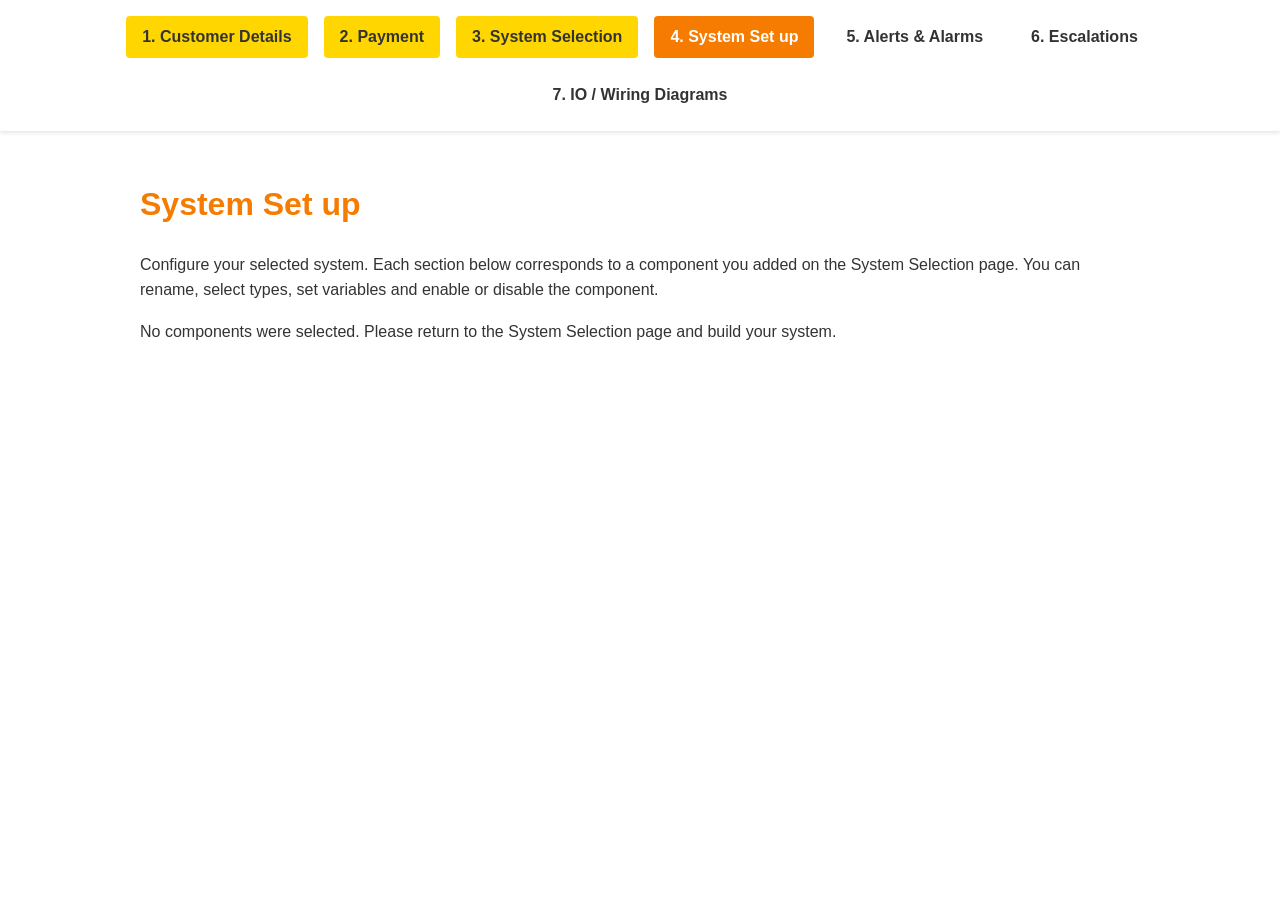
<file: system-setup.html>
<!DOCTYPE html>
<html lang="en">
<head>
    <meta charset="UTF-8">
    <meta name="viewport" content="width=device-width, initial-scale=1.0">
    <title>Automation Telemetry Dashboard – System Set up</title>
    <link rel="stylesheet" href="style.css">
</head>
<body>
<header>
    <nav>
        <a href="customer-details.html" class="nav-step completed">1. Customer Details</a>
        <a href="payment.html" class="nav-step completed">2. Payment</a>
        <a href="system-selection.html" class="nav-step completed">3. System Selection</a>
        <a href="system-setup.html" class="nav-step active">4. System Set up</a>
        <a href="alerts-alarms.html" class="nav-step">5. Alerts &amp; Alarms</a>
        <a href="escalations.html" class="nav-step">6. Escalations</a>
        <a href="io-wiring.html" class="nav-step">7. IO / Wiring Diagrams</a>
    </nav>
</header>
<div class="content">
    <h1>System Set up</h1>
    <p>Configure your selected system. Each section below corresponds to a component you added on the System Selection page. You can rename, select types, set variables and enable or disable the component.</p>
    <div id="setup-container"></div>

    <script>
        document.addEventListener('DOMContentLoaded', function() {
            const container = document.getElementById('setup-container');
            // Retrieve selected component types from localStorage
            let comps;
            try {
                comps = JSON.parse(localStorage.getItem('selectedComponents') || '[]');
            } catch (e) {
                comps = [];
            }
            if (!Array.isArray(comps) || comps.length === 0) {
                const msg = document.createElement('p');
                msg.textContent = 'No components were selected. Please return to the System Selection page and build your system.';
                container.appendChild(msg);
                return;
            }
            // Define a template generator for each component type
            function getComponentTemplate(type, index, displayName) {
                /*
                 * Pump configuration: includes name/tag, starter selection, maximum start/stop times, momentary stop delay,
                 * polarity selections, start count and interval, plus VSD‑specific fields (Setpoint, Min/Max speed, Notes).
                 */
                function pumpTemplate(name) {
                    return `
                        <h2>${name}</h2>
                        <div class="config-grid">
                            <div class="form-group">
                                <label for="pump-name-${index}">Name / Tag</label>
                                <input type="text" id="pump-name-${index}" placeholder="Enter name or tag">
                            </div>
                            <div class="form-group">
                                <label for="pump-starter-${index}">Starter</label>
                                <select id="pump-starter-${index}" onchange="toggleVSDFields(${index}, this)">
                                    <option value="DOL">DOL</option>
                                    <option value="Soft Starter">Soft Starter</option>
                                    <option value="VSD">VSD</option>
                                </select>
                                <small>Select the type of starter your system is using</small>
                            </div>
                            <div class="form-group">
                                <label for="pump-maxstart-${index}">MaxStartTime</label>
                                <input type="text" id="pump-maxstart-${index}" placeholder="00:00:30">
                                <small>Maximum amount of time the motor is allowed to take to start</small>
                            </div>
                            <div class="form-group">
                                <label for="pump-maxstop-${index}">MaxStopTime</label>
                                <input type="text" id="pump-maxstop-${index}" placeholder="00:00:30">
                                <small>Maximum amount of time the motor is allowed to take to stop</small>
                            </div>
                            <div class="form-group">
                                <label for="pump-momentary-${index}">MomentaryStopDelay</label>
                                <input type="text" id="pump-momentary-${index}" placeholder="00:00:10">
                                <small>Maximum amount of time the motor is allowed to stop while running</small>
                            </div>
                            <div class="form-group">
                                <label for="pump-faultpol-${index}">FaultInputPolarity</label>
                                <select id="pump-faultpol-${index}">
                                    <option value="Live for Faulted">Live for Faulted</option>
                                    <option value="Live for NotFaulted">Live for NotFaulted</option>
                                </select>
                                <small>The polarity of the external fault input</small>
                            </div>
                            <div class="form-group">
                                <label for="pump-runpol-${index}">RunInputPolarity</label>
                                <select id="pump-runpol-${index}">
                                    <option value="Live for Running">Live for Running</option>
                                    <option value="Live for Stopped">Live for Stopped</option>
                                </select>
                                <small>The polarity of the Run Feedback input</small>
                            </div>
                            <div class="form-group">
                                <label for="pump-startcount-${index}">Number of starts</label>
                                <input type="number" id="pump-startcount-${index}" min="0" placeholder="0">
                                <small>The number of times the motor can start in the allocated time period</small>
                            </div>
                            <div class="form-group">
                                <label for="pump-startinterval-${index}">Number of starts interval</label>
                                <input type="text" id="pump-startinterval-${index}" placeholder="01:00:00">
                                <small>The time interval that the number of starts is applied to</small>
                            </div>
                        </div>
                        <div id="pump-vsd-${index}" class="vsd-fields hidden">
                            <div class="config-grid">
                                <div class="form-group">
                                    <label for="pump-setpoint-${index}">Setpoint (bar)</label>
                                    <input type="number" id="pump-setpoint-${index}" step="any">
                                </div>
                                <div class="form-group">
                                    <label for="pump-minspeed-${index}">Min Speed (%)</label>
                                    <input type="number" id="pump-minspeed-${index}" step="any">
                                </div>
                                <div class="form-group">
                                    <label for="pump-maxspeed-${index}">Max Speed (%)</label>
                                    <input type="number" id="pump-maxspeed-${index}" step="any">
                                </div>
                                <div class="form-group" style="grid-column: 1 / -1;">
                                    <label for="pump-notes-${index}">Notes</label>
                                    <textarea id="pump-notes-${index}" rows="3"></textarea>
                                </div>
                            </div>
                        </div>
                    `;
                }

                /*
                 * Valve configuration: Name/Tag, type selection, action, coil voltage (only for solenoid), notes.
                 */
                function valveTemplate(name) {
                    return `
                        <h2>${name}</h2>
                        <div class="config-grid">
                            <div class="form-group">
                                <label for="valve-name-${index}">Name / Tag</label>
                                <input type="text" id="valve-name-${index}" placeholder="Enter name or tag">
                            </div>
                            <div class="form-group">
                                <label for="valve-type-${index}">Type</label>
                                <select id="valve-type-${index}" onchange="toggleValveFields(${index}, this)">
                                    <option value="Solenoid">Solenoid</option>
                                    <option value="Actuator">Actuator</option>
                                </select>
                            </div>
                            <div class="form-group">
                                <label for="valve-action-${index}">Action</label>
                                <select id="valve-action-${index}">
                                    <option value="NO">NO</option>
                                    <option value="NC">NC</option>
                                </select>
                            </div>
                            <div id="coil-group-${index}" class="form-group">
                                <label for="coil-voltage-${index}">Coil Voltage (V)</label>
                                <input type="number" id="coil-voltage-${index}" step="any">
                            </div>
                            <div class="form-group" style="grid-column: 1 / -1;">
                                <label for="valve-notes-${index}">Notes</label>
                                <textarea id="valve-notes-${index}" rows="3"></textarea>
                            </div>
                        </div>
                    `;
                }

                /*
                 * Flow rate configuration: Name/Tag, input type, unit, min/max range in unit, notes.
                 */
                function flowRateTemplate(name) {
                    return `
                        <h2>${name}</h2>
                        <div class="config-grid">
                            <div class="form-group">
                                <label for="flowrate-name-${index}">Name / Tag</label>
                                <input type="text" id="flowrate-name-${index}" placeholder="Enter name or tag">
                            </div>
                            <div class="form-group">
                                <label for="flowrate-input-${index}">Input Type</label>
                                <select id="flowrate-input-${index}">
                                    <option value="4-20 mA">4-20 mA</option>
                                </select>
                            </div>
                            <div class="form-group">
                                <label for="flowrate-unit-${index}">Unit</label>
                                <select id="flowrate-unit-${index}" onchange="updateFlowRateUnit(${index}, this)">
                                    <option value="L/s">L/s</option>
                                    <option value="m3/h">m³/h</option>
                                </select>
                            </div>
                            <div class="form-group">
                                <label for="flowrate-max-${index}">Range Max (<span id="flowrate-unit-max-${index}">L/s</span>)</label>
                                <input type="number" id="flowrate-max-${index}" step="any">
                            </div>
                            <div class="form-group">
                                <label for="flowrate-min-${index}">Range Min (<span id="flowrate-unit-min-${index}">L/s</span>)</label>
                                <input type="number" id="flowrate-min-${index}" step="any">
                            </div>
                            <div class="form-group" style="grid-column: 1 / -1;">
                                <label for="flowrate-notes-${index}">Notes</label>
                                <textarea id="flowrate-notes-${index}" rows="3"></textarea>
                            </div>
                        </div>
                    `;
                }

                /*
                 * Flow volume configuration: Name/Tag, pulses per unit, unit selection, debounce ms, notes.
                 */
                function flowVolumeTemplate(name) {
                    return `
                        <h2>${name}</h2>
                        <div class="config-grid">
                            <div class="form-group">
                                <label for="flowvol-name-${index}">Name / Tag</label>
                                <input type="text" id="flowvol-name-${index}" placeholder="Enter name or tag">
                            </div>
                            <div class="form-group">
                                <label for="flowvol-pulses-${index}">Pulses per Unit</label>
                                <input type="number" id="flowvol-pulses-${index}" step="any">
                            </div>
                            <div class="form-group">
                                <label for="flowvol-unit-${index}">Unit</label>
                                <select id="flowvol-unit-${index}">
                                    <option value="L">L</option>
                                    <option value="m3">m³</option>
                                </select>
                            </div>
                            <div class="form-group">
                                <label for="flowvol-debounce-${index}">Debounce (ms)</label>
                                <input type="number" id="flowvol-debounce-${index}" step="any">
                            </div>
                            <div class="form-group" style="grid-column: 1 / -1;">
                                <label for="flowvol-notes-${index}">Notes</label>
                                <textarea id="flowvol-notes-${index}" rows="3"></textarea>
                            </div>
                        </div>
                    `;
                }

                /*
                 * Pressure configuration: Name/Tag, transducer range selection, unit, optional custom min/max range, notes.
                 */
                function pressureTemplate(name) {
                    return `
                        <h2>${name}</h2>
                        <div class="config-grid">
                            <div class="form-group">
                                <label for="pressure-name-${index}">Name / Tag</label>
                                <input type="text" id="pressure-name-${index}" placeholder="Enter name or tag">
                            </div>
                            <div class="form-group">
                                <label for="pressure-range-${index}">Transducer Range</label>
                                <select id="pressure-range-${index}" onchange="togglePressureCustom(${index}, this)">
                                    <option value="0-1.6 bar">0-1.6 bar</option>
                                    <option value="0-2 bar">0-2 bar</option>
                                    <option value="0-6 bar">0-6 bar</option>
                                    <option value="0-10 bar">0-10 bar</option>
                                    <option value="Custom">Custom</option>
                                </select>
                            </div>
                            <div class="form-group">
                                <label for="pressure-unit-${index}">Unit</label>
                                <select id="pressure-unit-${index}">
                                    <option value="kPa">kPa</option>
                                    <option value="PSI">PSI</option>
                                    <option value="Bar">Bar</option>
                                </select>
                            </div>
                            <div id="pressure-custom-${index}" class="custom-pressure hidden">
                                <div class="form-group">
                                    <label for="pressure-min-${index}">Range Min</label>
                                    <input type="number" id="pressure-min-${index}" step="any">
                                </div>
                                <div class="form-group">
                                    <label for="pressure-max-${index}">Range Max</label>
                                    <input type="number" id="pressure-max-${index}" step="any">
                                </div>
                            </div>
                            <div class="form-group" style="grid-column: 1 / -1;">
                                <label for="pressure-notes-${index}">Notes</label>
                                <textarea id="pressure-notes-${index}" rows="3"></textarea>
                            </div>
                        </div>
                    `;
                }

                /*
                 * Irrigator configuration: Irrigator type with optional subtype, maximum pulse interval, distance per pulse,
                 * end of line mode, notes.
                 */
                function irrigatorTemplate(name) {
                    return `
                        <h2>${name}</h2>
                        <div class="config-grid">
                            <div class="form-group">
                                <label for="irrigator-type-${index}">Irrigator Type</label>
                                <select id="irrigator-type-${index}" onchange="toggleIrrigatorType(${index}, this)">
                                    <option value="Travelling Irrigator">Travelling Irrigator</option>
                                    <option value="K-line / Pods">K-line / Pods</option>
                                    <option value="Pivot (Underslung, Stationary Cannon)">Pivot (Underslung, Stationary Cannon)</option>
                                </select>
                            </div>
                            <div id="irrigator-subtype-container-${index}" class="form-group">
                                <label for="irrigator-subtype-${index}">Type</label>
                                <select id="irrigator-subtype-${index}">
                                    <option value="Williams">Williams</option>
                                    <option value="Cobra">Cobra</option>
                                    <option value="Torpedo">Torpedo</option>
                                    <option value="Weta">Weta</option>
                                    <option value="Southisland ones">Southisland ones</option>
                                    <option value="Custom">Custom</option>
                                </select>
                            </div>
                            <div class="form-group">
                                <label for="irrigator-maxinterval-${index}">Maximum Wheel Pulse Interval</label>
                                <input type="text" id="irrigator-maxinterval-${index}" placeholder="01:00:00">
                                <small>Max time allowed between pulses before irrigator is considered not moving</small>
                            </div>
                            <div class="form-group">
                                <label for="irrigator-distance-${index}">Distance per wheel pulse (m)</label>
                                <input type="number" id="irrigator-distance-${index}" step="any">
                            </div>
                            <div class="form-group">
                                <label for="irrigator-endmode-${index}">End of line mode</label>
                                <select id="irrigator-endmode-${index}">
                                    <option value="Maintained">Maintained</option>
                                    <option value="Pulsed">Pulsed</option>
                                </select>
                            </div>
                            <div class="form-group" style="grid-column: 1 / -1;">
                                <label for="irrigator-notes-${index}">Notes</label>
                                <textarea id="irrigator-notes-${index}" rows="3"></textarea>
                            </div>
                        </div>
                    `;
                }

                /*
                 * Safeties configuration: Mode selection (Halo Controlled vs External) plus cut‑out options visible only when Halo Controlled,
                 * notes.
                 */
                function safetiesTemplate(name) {
                    return `
                        <h2>${name}</h2>
                        <div class="config-grid">
                            <div class="form-group">
                                <label for="safety-mode-${index}">Mode</label>
                                <select id="safety-mode-${index}" onchange="toggleSafetyFields(${index}, this)">
                                    <option value="Halo Controlled">Halo Controlled</option>
                                    <option value="External">External</option>
                                </select>
                            </div>
                        </div>
                        <div id="safety-details-${index}" class="safety-details">
                            <div class="config-grid">
                                <div class="form-group">
                                    <div style="display:flex; align-items:center; gap:0.5rem;">
                                        <input type="checkbox" id="low-pressure-enable-${index}">
                                        <label for="low-pressure-enable-${index}"><strong>Low Pressure Cut out</strong></label>
                                    </div>
                                    <input type="number" id="low-pressure-value-${index}" placeholder="Pressure Unit">
                                </div>
                                <div class="form-group">
                                    <div style="display:flex; align-items:center; gap:0.5rem;">
                                        <input type="checkbox" id="high-pressure-enable-${index}">
                                        <label for="high-pressure-enable-${index}"><strong>High Pressure Cut out</strong></label>
                                    </div>
                                    <input type="number" id="high-pressure-value-${index}" placeholder="Pressure Unit">
                                </div>
                                <div class="form-group">
                                    <div style="display:flex; align-items:center; gap:0.5rem;">
                                        <input type="checkbox" id="low-flow-enable-${index}">
                                        <label for="low-flow-enable-${index}"><strong>Low Flow Cut out</strong></label>
                                    </div>
                                    <input type="number" id="low-flow-value-${index}" placeholder="Flow Unit">
                                </div>
                                <div class="form-group">
                                    <div style="display:flex; align-items:center; gap:0.5rem;">
                                        <input type="checkbox" id="high-flow-enable-${index}">
                                        <label for="high-flow-enable-${index}"><strong>High Flow Cut out</strong></label>
                                    </div>
                                    <input type="number" id="high-flow-value-${index}" placeholder="Flow Unit">
                                </div>
                            </div>
                        </div>
                        <div class="config-grid">
                            <div class="form-group" style="grid-column: 1 / -1;">
                                <label for="safety-notes-${index}">Notes</label>
                                <textarea id="safety-notes-${index}" rows="3"></textarea>
                            </div>
                        </div>
                    `;
                }

                // Storage vessel template remains unchanged (from previous implementation)
                function storageTemplate(name) {
                    let vesselOptions = '<option value="Tank">Tank</option><option value="Pond">Pond</option><option value="Sump">Sump</option>';
                    return `
                        <h2>${name}</h2>
                        <div class="config-grid">
                            <div class="form-group">
                                <label for="name-${index}">Give your ${name.toLowerCase()} a name</label>
                                <input type="text" id="name-${index}" placeholder="Enter name">
                            </div>
                            <div class="form-group">
                                <label for="tag-${index}">Give your ${name.toLowerCase()} an ID #</label>
                                <input type="text" id="tag-${index}" placeholder="Enter ID #">
                            </div>
                            <div class="form-group">
                                <label for="vessel-type-${index}">Select Vessel Type</label>
                                <select id="vessel-type-${index}">
                                    ${vesselOptions}
                                </select>
                            </div>
                            <div class="form-group">
                                <label for="sensor-range-${index}">Select the Sensor Range (4-20mA)</label>
                                <select id="sensor-range-${index}" onchange="handleSensorRangeChange(${index}, this)">
                                    <option value="2.5">2.5m</option>
                                    <option value="5">5m</option>
                                    <option value="6">6m</option>
                                    <option value="10">10m</option>
                                    <option value="Custom">Custom</option>
                                </select>
                            </div>
                            <div class="form-group sensor-custom-${index}" style="display:none;">
                                <label for="range-4ma-${index}">4mA (m)</label>
                                <input type="text" id="range-4ma-${index}" placeholder="0">
                            </div>
                            <div class="form-group sensor-custom-${index}" style="display:none;">
                                <label for="range-20ma-${index}">20mA (m)</label>
                                <input type="text" id="range-20ma-${index}" placeholder="Enter range">
                            </div>
                            <div class="form-group">
                                <label><input type="checkbox" id="fill-enable-${index}" onchange="toggleFillControl(${index}, this)"> Enable Fill Pump Level Control</label>
                            </div>
                            <div class="fill-control-${index}" style="display:none;">
                                <div class="form-group">
                                    <label for="fill-unit-${index}">Select Fill Measurement Unit</label>
                                    <select id="fill-unit-${index}" onchange="updateFillUnit(${index}, this)">
                                        <option value="level">Water Level</option>
                                        <option value="percentage">Percentage</option>
                                        <option value="volume">Volume</option>
                                    </select>
                                </div>
                                <div class="form-group">
                                    <label for="fill-start-${index}">Start (<span id="fill-start-unit-${index}">m</span>)</label>
                                    <input type="text" id="fill-start-${index}">
                                </div>
                                <div class="form-group">
                                    <label for="fill-stop-${index}">Stop (<span id="fill-stop-unit-${index}">m</span>)</label>
                                    <input type="text" id="fill-stop-${index}">
                                </div>
                            </div>
                            <div class="form-group">
                                <label><input type="checkbox" id="dist-enable-${index}" onchange="toggleDistControl(${index}, this)"> Enable Distribution Pump Level Control</label>
                            </div>
                            <div class="dist-control-${index}" style="display:none;">
                                <div class="form-group">
                                    <label for="dist-unit-${index}">Select Distribution Measurement Unit</label>
                                    <select id="dist-unit-${index}" onchange="updateDistUnit(${index}, this)">
                                        <option value="level">Water Level</option>
                                        <option value="percentage">Percentage</option>
                                        <option value="volume">Volume</option>
                                    </select>
                                </div>
                                <div class="form-group">
                                    <label for="dist-start-${index}">Start (<span id="dist-start-unit-${index}">m</span>)</label>
                                    <input type="text" id="dist-start-${index}">
                                </div>
                                <div class="form-group">
                                    <label for="dist-stop-${index}">Stop (<span id="dist-stop-unit-${index}">m</span>)</label>
                                    <input type="text" id="dist-stop-${index}">
                                </div>
                            </div>
                            <div class="form-group">
                                <label for="fill-delay-${index}">Fill Delay</label>
                                <input type="text" id="fill-delay-${index}" placeholder="30s">
                            </div>
                        </div>
                    `;
                }
                // Timer template (Name, Tag, on/off delay)
                function timerTemplate(name) {
                    return `
                        <h2>${name}</h2>
                        <div class="config-grid">
                            <div class="form-group">
                                <label for="name-${index}">Give your ${name.toLowerCase()} a name</label>
                                <input type="text" id="name-${index}" placeholder="Enter name">
                            </div>
                            <div class="form-group">
                                <label for="tag-${index}">Give your ${name.toLowerCase()} an ID #</label>
                                <input type="text" id="tag-${index}" placeholder="Enter ID #">
                            </div>
                            <div class="form-group">
                                <label for="timer-on-delay-${index}">On Delay</label>
                                <input type="text" id="timer-on-delay-${index}" placeholder="00:00:05">
                            </div>
                            <div class="form-group">
                                <label for="timer-off-delay-${index}">Off Delay</label>
                                <input type="text" id="timer-off-delay-${index}" placeholder="00:00:05">
                            </div>
                        </div>
                    `;
                }
                // Generic template for unknown devices or simple devices not yet customised
                function generalTemplate(name) {
                    return `
                        <h2>${name}</h2>
                        <div class="config-grid">
                            <div class="form-group">
                                <label for="gen-name-${index}">Name / Tag</label>
                                <input type="text" id="gen-name-${index}" placeholder="Enter name or tag">
                            </div>
                            <div class="form-group">
                                <label for="gen-type-a-${index}">Type A</label>
                                <input type="text" id="gen-type-a-${index}" placeholder="Type A">
                            </div>
                            <div class="form-group">
                                <label for="gen-type-b-${index}">Type B</label>
                                <input type="text" id="gen-type-b-${index}" placeholder="Type B">
                            </div>
                            <div class="form-group">
                                <label for="gen-notes-${index}">Notes</label>
                                <textarea id="gen-notes-${index}" rows="3"></textarea>
                            </div>
                        </div>
                    `;
                }
                // Determine which template to use based on the component type
                if (type === 'Pump') {
                    return pumpTemplate(displayName || type);
                } else if (type === 'Valve') {
                    return valveTemplate(displayName || type);
                } else if (type.startsWith('Flow Meter') && type.includes('Flow Rate')) {
                    return flowRateTemplate(displayName || type);
                } else if (type.startsWith('Flow Meter') && type.includes('Flow Volume')) {
                    return flowVolumeTemplate(displayName || type);
                } else if (type === 'Pressure') {
                    return pressureTemplate(displayName || type);
                } else if (type === 'Irrigator') {
                    return irrigatorTemplate(displayName || type);
                } else if (type === 'Safeties') {
                    return safetiesTemplate(displayName || type);
                } else if (type === 'Timer') {
                    return timerTemplate(displayName || type);
                } else if (type === 'Water Tank' || type === 'Pond' || type === 'Sump' || type === 'Storage Vessel') {
                    return storageTemplate(displayName || type);
                } else {
                    return generalTemplate(displayName || type);
                }
            }

            // Event handlers for storage vessel dynamic behaviours
            window.handleSensorRangeChange = function(index, selectEl) {
                const customFields = document.querySelectorAll('.sensor-custom-' + index);
                if (selectEl.value === 'Custom') {
                    customFields.forEach(el => el.style.display = 'block');
                } else {
                    customFields.forEach(el => el.style.display = 'none');
                    // Optionally set 4mA and 20mA fields based on preset range
                    const range = parseFloat(selectEl.value);
                    const four = document.getElementById('range-4ma-' + index);
                    const twenty = document.getElementById('range-20ma-' + index);
                    if (four && twenty && !isNaN(range)) {
                        four.value = '0';
                        twenty.value = range.toString();
                    }
                }
            };
            window.toggleFillControl = function(index, checkbox) {
                const section = document.querySelector('.fill-control-' + index);
                if (section) {
                    section.style.display = checkbox.checked ? 'block' : 'none';
                }
            };
            window.toggleDistControl = function(index, checkbox) {
                const section = document.querySelector('.dist-control-' + index);
                if (section) {
                    section.style.display = checkbox.checked ? 'block' : 'none';
                }
            };
            window.updateFillUnit = function(index, selectEl) {
                const unit = selectEl.value;
                const unitSpanStart = document.getElementById('fill-start-unit-' + index);
                const unitSpanStop = document.getElementById('fill-stop-unit-' + index);
                const display = unit === 'level' ? 'm' : unit === 'percentage' ? '%' : unit === 'volume' ? 'L' : '';
                if (unitSpanStart) unitSpanStart.textContent = display;
                if (unitSpanStop) unitSpanStop.textContent = display;
            };
            window.updateDistUnit = function(index, selectEl) {
                const unit = selectEl.value;
                const unitSpanStart = document.getElementById('dist-start-unit-' + index);
                const unitSpanStop = document.getElementById('dist-stop-unit-' + index);
                const display = unit === 'level' ? 'm' : unit === 'percentage' ? '%' : unit === 'volume' ? 'L' : '';
                if (unitSpanStart) unitSpanStart.textContent = display;
                if (unitSpanStop) unitSpanStop.textContent = display;
            };

            // Pump: Show/hide VSD‑specific fields based on starter selection
            window.toggleVSDFields = function(index, selectEl) {
                const vsdDiv = document.getElementById('pump-vsd-' + index);
                if (vsdDiv) {
                    vsdDiv.style.display = selectEl.value === 'VSD' ? 'block' : 'none';
                }
            };
            // Valve: show coil voltage only for Solenoid type
            window.toggleValveFields = function(index, selectEl) {
                const coilGroup = document.getElementById('coil-group-' + index);
                if (coilGroup) {
                    coilGroup.style.display = selectEl.value === 'Solenoid' ? 'block' : 'none';
                }
            };
            // Flow rate: update unit labels when unit selection changes
            window.updateFlowRateUnit = function(index, selectEl) {
                const val = selectEl.value;
                const unitMax = document.getElementById('flowrate-unit-max-' + index);
                const unitMin = document.getElementById('flowrate-unit-min-' + index);
                // Display the same string as the option value, but with superscript for cubic metres if needed
                let display = val;
                if (val === 'm3/h') {
                    display = 'm³/h';
                }
                if (unitMax) unitMax.textContent = display;
                if (unitMin) unitMin.textContent = display;
            };
            // Pressure: toggle custom min/max fields
            window.togglePressureCustom = function(index, selectEl) {
                const customDiv = document.getElementById('pressure-custom-' + index);
                if (customDiv) {
                    customDiv.style.display = selectEl.value === 'Custom' ? 'block' : 'none';
                }
            };
            // Irrigator: toggle subtype selection for Travelling Irrigator
            window.toggleIrrigatorType = function(index, selectEl) {
                const subContainer = document.getElementById('irrigator-subtype-container-' + index);
                if (subContainer) {
                    subContainer.style.display = selectEl.value === 'Travelling Irrigator' ? 'block' : 'none';
                }
            };
            // Safeties: show/hide cut out options based on mode
            window.toggleSafetyFields = function(index, selectEl) {
                const details = document.getElementById('safety-details-' + index);
                if (details) {
                    details.style.display = selectEl.value === 'Halo Controlled' ? 'block' : 'none';
                }
            };

            // Compute total counts for each type to determine numbering for duplicates
            const totalCounts = {};
            comps.forEach(type => {
                totalCounts[type] = (totalCounts[type] || 0) + 1;
            });
            const runningCounts = {};
            // For each component type, create and insert the template with numbering if duplicates exist
            comps.forEach((compType, index) => {
                runningCounts[compType] = (runningCounts[compType] || 0) + 1;
                const number = runningCounts[compType];
                // Determine display name: append number if there are multiple of this type
                const displayName = totalCounts[compType] > 1 ? `${compType} ${number}` : compType;
                const section = document.createElement('div');
                section.classList.add('component-config');
                section.innerHTML = getComponentTemplate(compType, index, displayName);
                container.appendChild(section);
            });
        });
    </script>
</div>
</body>
</html>
</file>
<file: style.css>
/*
 * Global styles for the Halo‑inspired automation telemetry dashboard.
 * The palette follows the client’s existing site with a clean white base
 * accented by citrus orange and sunny yellow. Adjust CSS variables below
 * to fine‑tune the hues.
 */

/* CSS variables for easy theme changes */
:root {
    --color-primary: #F57C00; /* warm orange inspired by Halo site */
    --color-accent: #FFD600; /* vibrant yellow for highlights */
    --color-background: #FFFFFF; /* white page background */
    --color-text: #333333; /* dark grey for legibility */
    --color-muted: #888888; /* muted grey for non‑active steps */
}

body {
    margin: 0;
    font-family: Arial, sans-serif;
    background-color: var(--color-background);
    color: var(--color-text);
    line-height: 1.6;
}

/* Header and navigation styling */
header {
    background-color: var(--color-background);
    box-shadow: 0 2px 4px rgba(0, 0, 0, 0.1);
    padding: 1rem;
    position: sticky;
    top: 0;
    z-index: 1000;
}

nav {
    display: flex;
    justify-content: center;
    flex-wrap: wrap;
    gap: 1rem;
}

.nav-step {
    position: relative;
    padding: 0.5rem 1rem;
    border-radius: 4px;
    text-decoration: none;
    color: var(--color-text);
    font-weight: bold;
    transition: background-color 0.2s, color 0.2s;
}

.nav-step:hover {
    background-color: var(--color-accent);
    color: var(--color-text);
}

/* Active step uses the primary orange colour */
.nav-step.active {
    background-color: var(--color-primary);
    color: #fff;
}

/* Completed steps have a subtle yellow shade */
.nav-step.completed {
    background-color: var(--color-accent);
    color: var(--color-text);
}

/* Content container styling */
.content {
    max-width: 1000px;
    margin: 2rem auto;
    padding: 1rem;
}

h1 {
    margin-top: 0;
    color: var(--color-primary);
}

.placeholder {
    margin-top: 1rem;
    padding: 2rem;
    border: 2px dashed var(--color-muted);
    border-radius: 8px;
    background-color: #fafafa;
    text-align: center;
    color: var(--color-muted);
}

/* Configuration cards on System Set up page */
.component-config {
    background-color: #fff;
    border: 1px solid #eee;
    border-radius: 8px;
    padding: 1.5rem;
    margin-bottom: 2rem;
    box-shadow: 0 2px 4px rgba(0, 0, 0, 0.05);
}

.component-config h2 {
    margin-top: 0;
    color: var(--color-primary);
    margin-bottom: 1rem;
}

/* Grid for configuration form fields */
.config-grid {
    display: grid;
    gap: 1rem 2rem;
    grid-template-columns: repeat(auto-fit, minmax(180px, 1fr));
}

/* Alert/alarm configuration cards on Alerts & Alarms page */
.alert-config {
    background-color: #fff;
    border: 1px solid #eee;
    border-radius: 8px;
    padding: 1.5rem;
    margin-bottom: 2rem;
    box-shadow: 0 2px 4px rgba(0, 0, 0, 0.05);
}

/* Container for alert rows inside alert cards */
.alert-list {
    display: flex;
    flex-direction: column;
    gap: 0.75rem;
}

/* Styling for individual alert rows */
/* Individual alert rows: horizontal layout overrides form-group column direction */
.alert-row {
    display: flex;
    flex-direction: row !important;
    flex-wrap: wrap;
    align-items: center;
    gap: 0.5rem 1rem;
    padding: 0.4rem 0;
    border-bottom: 1px solid #eee;
}

/* Remove bottom border on last row within each alert list */
.alert-list .alert-row:last-child {
    border-bottom: none;
}

/* Style for enable label (checkbox plus text) */
.alert-row .enable-label {
    display: flex;
    align-items: center;
    gap: 0.25rem;
    font-weight: bold;
    color: var(--color-text);
    /* Reserve space for enable column to align rows */
    width: 80px;
}

/* Style for alert name text */
.alert-row .alert-name {
    flex: 1;
    font-weight: 600;
    color: var(--color-text);
}

/* Unit options group inside alert rows */
.alert-row .unit-options {
    display: flex;
    align-items: center;
    gap: 0.25rem;
    margin-left: auto;
}

/* Width of threshold input fields in alerts */
.alert-row input[type="text"] {
    width: 100px;
    padding: 0.4rem;
    border: 1px solid #ccc;
    border-radius: 4px;
    font-size: 0.9rem;
    flex: none;
}

.alert-config h2 {
    margin-top: 0;
    color: var(--color-primary);
    margin-bottom: 1rem;
}

/* Wiring placeholder card on IO/Wiring page */
.wiring-placeholder {
    background-color: #fff;
    border: 1px solid #eee;
    border-radius: 8px;
    padding: 1.5rem;
    margin-bottom: 2rem;
    box-shadow: 0 2px 4px rgba(0, 0, 0, 0.05);
}

/* IO allocation cards on IO/Wiring page */
.io-config {
    background-color: #fff;
    border: 1px solid #eee;
    border-radius: 8px;
    padding: 1.5rem;
    margin-bottom: 2rem;
    box-shadow: 0 2px 4px rgba(0, 0, 0, 0.05);
}

.io-config h2 {
    margin-top: 0;
    color: var(--color-primary);
    margin-bottom: 1rem;
}

/* Table styling for IO allocations */
.io-table {
    width: 100%;
    border-collapse: collapse;
    margin-top: 0.5rem;
}

.io-table th,
.io-table td {
    border: 1px solid #eee;
    padding: 0.5rem;
    text-align: left;
    font-size: 0.9rem;
}

.io-table th {
    background-color: #fafafa;
    font-weight: bold;
}

/* Totals summary styling */
.io-totals {
    background-color: #fff;
    border: 1px solid #eee;
    border-radius: 8px;
    padding: 1.5rem;
    margin-bottom: 2rem;
    box-shadow: 0 2px 4px rgba(0, 0, 0, 0.05);
}

.io-totals h2 {
    margin-top: 0;
    color: var(--color-primary);
    margin-bottom: 0.5rem;
}

.io-totals p {
    margin: 0.25rem 0;
    font-weight: bold;
    color: var(--color-text);
}

/* IO usage summary on the system selection page */
.io-summary {
    background-color: #fff;
    border: 1px solid #eee;
    border-radius: 8px;
    padding: 1rem;
    margin-top: 1rem;
    box-shadow: 0 2px 4px rgba(0, 0, 0, 0.05);
    font-weight: bold;
    color: var(--color-text);
}

/* Warning message for IO over-allocation */
.io-warning {
    margin-top: 0.5rem;
    padding: 0.75rem 1rem;
    border-radius: 4px;
    color: #c62828;
    background-color: #ffebee;
    border: 1px solid #c62828;
    font-weight: bold;
}

.wiring-placeholder h2 {
    margin-top: 0;
    color: var(--color-primary);
    margin-bottom: 1rem;
}

/* Enhanced form styling for input pages */

/* Card container for forms */
.form-container {
    background-color: #fff;
    border: 1px solid #eee;
    border-radius: 8px;
    box-shadow: 0 2px 8px rgba(0, 0, 0, 0.05);
    padding: 2rem;
    max-width: 800px;
    margin: 0 auto;
}

/* Grid layout for form fields */
.form-grid {
    display: grid;
    gap: 1.5rem 2rem;
    grid-template-columns: repeat(auto-fit, minmax(250px, 1fr));
}

/* Form group styling */
.form-group {
    display: flex;
    flex-direction: column;
}

.form-group label {
    font-weight: bold;
    margin-bottom: 0.25rem;
}

.form-group input,
.form-group select,
.form-group textarea {
    padding: 0.5rem;
    border: 1px solid #ccc;
    border-radius: 4px;
    font-size: 1rem;
    width: 100%;
    box-sizing: border-box;
}

/* Section headers within forms */
.section-header {
    margin-top: 1.5rem;
    margin-bottom: 0.5rem;
    font-size: 1.2rem;
    color: var(--color-primary);
    border-bottom: 2px solid var(--color-accent);
    padding-bottom: 0.5rem;
}

/* Buttons */
.btn {
    background-color: var(--color-primary);
    color: #fff;
    border: none;
    padding: 0.75rem 1.5rem;
    border-radius: 4px;
    cursor: pointer;
    font-size: 1rem;
    transition: background-color 0.2s;
    text-decoration: none;
    display: inline-block;
}

.btn:hover {
    background-color: var(--color-accent);
    color: var(--color-text);
}

/* Drag-and-drop builder styles for the system selection page */
.builder-container {
    display: flex;
    gap: 2rem;
    margin-top: 2rem;
    flex-wrap: wrap;
}

.palette {
    flex: 0 0 200px;
    border: 1px solid #eee;
    border-radius: 8px;
    padding: 1rem;
    background-color: #fff;
    box-shadow: 0 2px 4px rgba(0, 0, 0, 0.05);
}

/* Controls container now stacks its rows vertically: first the preset selection row,
   then the tool buttons row. */
.controls {
    display: flex;
    flex-direction: column;
    align-items: flex-start;
    gap: 0.5rem;
    margin-top: 1rem;
}

/* Row for preset category radios */
.controls .preset-groups {
    display: flex;
    flex-wrap: wrap;
    align-items: center;
    gap: 0.75rem;
    width: 100%;
}

/* Row for preset options dropdown */
.controls .preset-options {
    width: 100%;
    margin-top: 0.25rem;
}

/* Row for tool buttons (pipe, eraser, clear, build, export, load) */
.controls .tool-buttons {
    display: flex;
    flex-wrap: wrap;
    align-items: center;
    gap: 0.75rem;
    width: 100%;
}

/* Smaller button size for controls bar */
.controls .btn {
    padding: 0.5rem 1rem;
    font-size: 0.9rem;
}

/* Active tool highlight */
.controls .btn.active {
    background-color: var(--color-accent);
    color: var(--color-text);
}

/* Highlight selected start component when drawing pipes */
.canvas .item.selected-start {
    outline: 2px dashed var(--color-accent);
    outline-offset: 2px;
}
.palette h2 {
    margin-top: 0;
    font-size: 1.1rem;
    color: var(--color-primary);
}

.palette-item {
    display: flex;
    align-items: center;
    gap: 0.5rem;
    margin-bottom: 1rem;
    cursor: grab;
    user-select: none;
}

.palette-item:last-child {
    margin-bottom: 0;
}

.palette-item svg,
.canvas .item svg {
    width: 32px;
    height: 32px;
    fill: var(--color-primary);
}

.palette-item span {
    font-size: 0.9rem;
}

.canvas {
    flex: 1;
    min-height: 400px;
    border: 2px dashed var(--color-muted);
    border-radius: 8px;
    background-color: #fafafa;
    position: relative;
    padding: 1rem;
}

.canvas .item {
    position: absolute;
    cursor: move;
    display: flex;
    flex-direction: column;
    align-items: center;
}

.canvas .item span {
    margin-top: 0.25rem;
    font-size: 0.75rem;
    color: var(--color-text);
    white-space: nowrap;
}

/* SVG connections layer */
.connections-layer {
    position: absolute;
    top: 0;
    left: 0;
    width: 100%;
    height: 100%;
    pointer-events: none;
    overflow: visible;
}

.presets {
    margin-top: 1rem;
}

.presets label {
    margin-right: 0.5rem;
    font-weight: bold;
}

.presets select {
    padding: 0.5rem;
    border-radius: 4px;
    border: 1px solid #ccc;
}

/* Unit options styling for alerts page */
.unit-options {
    display: flex;
    gap: 0.5rem;
    margin-top: 0.25rem;
}

/* Styles for the escalations page */
.escalation-tools {
    margin-top: 1rem;
}

/* Generic search input used on escalations page */
.search-input {
    width: 100%;
    padding: 0.5rem;
    border: 1px solid #ccc;
    border-radius: 4px;
    font-size: 1rem;
    box-sizing: border-box;
    margin-bottom: 0.75rem;
}

/* Display area for escalation lists */
.list-display {
    border: 1px solid #eee;
    border-radius: 4px;
    min-height: 150px;
    padding: 1rem;
    background-color: #fafafa;
    margin-bottom: 1rem;
    overflow-y: auto;
}

/* Row of buttons on escalation page */
.button-row {
    display: flex;
    flex-wrap: wrap;
    gap: 0.5rem;
    margin-top: 0.5rem;
}

/* Modal backdrop */
.modal {
    position: fixed;
    top: 0;
    left: 0;
    width: 100%;
    height: 100%;
    background-color: rgba(0, 0, 0, 0.4);
    display: flex;
    align-items: center;
    justify-content: center;
    z-index: 2000;
}

/* Hide modal by default */
.modal.hidden {
    display: none;
}

/* Content of modal */
.modal-content {
    background-color: #fff;
    padding: 1.5rem;
    border-radius: 8px;
    width: 100%;
    max-width: 500px;
    box-shadow: 0 4px 8px rgba(0,0,0,0.1);
}

.modal-content h2 {
    margin-top: 0;
    color: var(--color-primary);
    margin-bottom: 1rem;
}

.modal-content .button-row {
    margin-top: 1rem;
}

/* Generic hidden class used for dynamically hidden fields */
.hidden {
    display: none;
}

.unit-options label {
    font-weight: normal;
}

/* Responsive adjustments */
@media (max-width: 600px) {
    nav {
        flex-direction: column;
        align-items: stretch;
    }
    .nav-step {
        text-align: center;
    }
    .form-container {
        padding: 1.5rem;
    }
}

/* Responsive adjustments */
@media (max-width: 600px) {
    nav {
        flex-direction: column;
        align-items: stretch;
    }
    .nav-step {
        text-align: center;
    }
}
</file>
